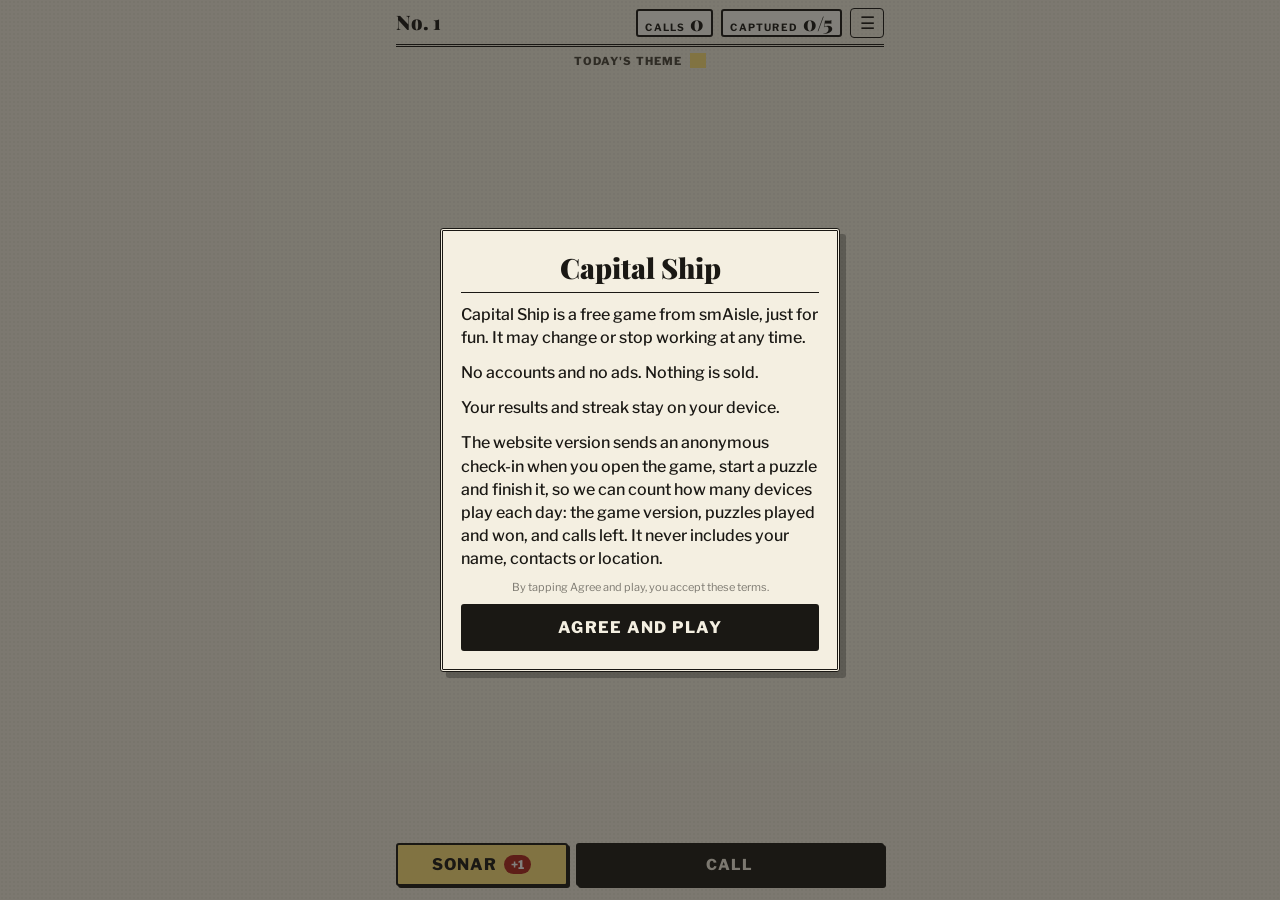
<file: index.html>
<!doctype html>
<html lang="en">
<head>
<meta charset="utf-8">
<script>/* one Sound setting for every smAisle game */(function(){try{var s=localStorage.getItem('smaisle-sound');if(s==='on'||s==='off')localStorage.setItem('cs-sound',s)}catch(e){}})();</script>
<meta name="viewport" content="width=device-width, initial-scale=1, maximum-scale=1, viewport-fit=cover, user-scalable=no">
<title>Capital Ship</title>
<meta name="claude:viewport-fit-sides" content="cover">
<meta name="description" content="A daily newspaper-style word hunt. Call letters to find five hidden words, then capture them.">
<meta name="apple-mobile-web-app-capable" content="yes">
<meta name="apple-mobile-web-app-title" content="Capital Ship">
<meta name="theme-color" content="#f4efe1">
<link rel="icon" type="image/png" href="[data-uri]">
<link rel="apple-touch-icon" href="[data-uri]">
<link rel="preconnect" href="https://fonts.googleapis.com">
<link rel="stylesheet" href="https://fonts.googleapis.com/css2?family=Playfair+Display:wght@900&family=Libre+Baskerville:ital@0;1&family=Libre+Franklin:wght@500;700;800;900&display=swap">
<script>/* Set the color set before the page draws (shared smAisle setting) */
(function(){try{var d=localStorage.getItem('smaisle-dark');if(d==null){var o=localStorage.getItem('cs-theme');d=o==='dark'?'on':o==='auto'?'auto':'off';localStorage.setItem('smaisle-dark',d)}
var c=localStorage.getItem('cs-look')==='classic';var n=!c&&(d==='on'||(d==='auto'&&matchMedia('(prefers-color-scheme: dark)').matches));
if(n){document.documentElement.setAttribute('data-mode','navy');document.querySelector('meta[name=theme-color]').content='#121b2e'}}catch(e){}})();</script>
<style>
/* Layout: The Daily 15's newspaper puzzle page. Top bar (puzzle no., Calls and Sunk boxes, menu) over a double rule,
   the theme line and an italic message line, the 8x8 grid, the hidden-word strips, the letter keys, then the Call button.
   Cover, intro, How to Play, Stats, Archive and results are Daily 15 cards.
   Style: smAisle (default) or Classic. Dark mode (smAisle style only): Off / On (Navy) / Match phone, shared key smaisle-dark. */
:root{
  --paper:#f4efe1; --paper2:#ebe4d0; --ink:#1a1814; --ink2:#4a453b; --rule:#1a1814; --fade:#8c8574; --red:#b3261e; --hi:#ffe27a; --hiInk:#1a1814;
  --card:#fffdf6; --off:#d9d2bf; --gridline:#1a1814; --line:#cfc7b2; --sunk:#ffe27a; --dots:radial-gradient(rgba(0,0,0,.035) 1px,transparent 1px); --shade:rgba(26,24,20,.55);
  --head:"Playfair Display",Georgia,"Times New Roman",serif; --body:"Libre Baskerville",Georgia,serif; --sans:"Libre Franklin","Helvetica Neue",Arial,sans-serif; --r:3px;
  --btn:#1a1814; --btnInk:#f4efe1; --shadow:rgba(0,0,0,.25); --tile:#fffdf6; --tileInk:#1a1814; --tileEdge:#1a1814;
  color-scheme:light;
}
:root[data-mode=navy]{--paper:#121b2e; --paper2:#0d1424; --card:#1c2a44; --ink:#efe6cc; --ink2:#c9b98f; --rule:#efe6cc; --fade:#8792ab; --line:#3a4a6b; --red:#e0402f;
  --hi:#ffe27a; --hiInk:#121b2e; --sunk:#ffe27a; --off:#0d1424; --gridline:#3a4a6b; --dots:radial-gradient(rgba(255,255,255,.035) 1px,transparent 1px); --shade:rgba(0,0,0,.65);
  --btn:#c9a961; --btnInk:#121b2e; --shadow:#05080f; --tile:#fbf5e3; --tileInk:#1a1814; --tileEdge:#c9a961; color-scheme:dark}
:root[data-look=classic]{--paper:#f6f7fb; --paper2:#e8ebf4; --ink:#1c2340; --ink2:#4d5677; --rule:#1c2340; --fade:#8a92ad; --card:#ffffff; --off:#e2e6f0; --gridline:#c5cbdc; --line:#d3d8e6; --red:#d43c3c;
  --head:system-ui,-apple-system,"Segoe UI",Roboto,sans-serif; --body:system-ui,-apple-system,"Segoe UI",Roboto,sans-serif; --sans:system-ui,-apple-system,"Segoe UI",Roboto,sans-serif; --r:8px; --dots:none; --btn:#1c2340; --btnInk:#f6f7fb; --tile:#ffffff; --tileInk:#1c2340; --tileEdge:#1c2340}
*,*::before,*::after{box-sizing:border-box}
[hidden]{display:none!important}
html,body{height:100%;margin:0;touch-action:manipulation}
body{background:var(--paper);background-image:var(--dots);background-size:4px 4px;color:var(--ink);font-family:var(--body);overflow:hidden;overscroll-behavior:none;-webkit-user-select:none;user-select:none;-webkit-tap-highlight-color:transparent;-webkit-touch-callout:none}
button{font-family:inherit;color:inherit;cursor:pointer;touch-action:manipulation}
button:focus-visible{outline:2px solid var(--ink);outline-offset:2px}
#app{height:100%;max-width:520px;margin:0 auto;display:flex;flex-direction:column;gap:6px;padding:calc(env(safe-area-inset-top,0px) + 6px) max(16px,env(safe-area-inset-right,0px)) calc(env(safe-area-inset-bottom,0px) + 14px) max(16px,env(safe-area-inset-left,0px))}
/* Way back to smAisle Daily: the yellow button shows on the cover only; during play the way back is the menu row (Jeff, Nov 3). */
#coverHub{flex:none;display:block;box-sizing:border-box;height:30px;padding:4px 10px;background:#ffe27a;color:#1a1814;border:2px solid #1a1814;border-radius:4px;font:800 13px/18px var(--sans);letter-spacing:.06em;text-decoration:none;white-space:nowrap}
#coverHub{position:absolute;top:calc(env(safe-area-inset-top,0px) + 6px);left:calc(max(0px,50vw - 260px) + 12px);z-index:2}
/* Top bar, like The Daily 15 */
.top{display:flex;align-items:center;gap:8px;border-bottom:3px double var(--rule);padding:2px 0 6px}
#pno{flex:1;display:flex;flex-direction:column;line-height:1;min-width:0}
#pno b{font:900 20px var(--head);white-space:nowrap}
#pno small{font:700 9px var(--sans);letter-spacing:.1em;text-transform:uppercase;color:var(--ink2);margin-top:3px}
.box{display:flex;align-items:baseline;justify-content:center;gap:7px;border:2px solid var(--ink);padding:0 10px;background:var(--card);border-radius:var(--r)}
.box small{font:700 10px var(--sans);letter-spacing:.12em;text-transform:uppercase}
.box b{font:900 20px/1.2 var(--head);font-variant-numeric:tabular-nums}
.box{padding:0 7px;gap:5px}
@media (max-width:380px){.box small{font-size:9px;letter-spacing:.08em}.box b{font-size:18px}.top{gap:6px}}
#board.sonar .cell:not(.on){cursor:crosshair;box-shadow:inset 0 0 0 1px var(--red)}
.cell.water{color:var(--fade);font-size:calc(var(--cell)*.62)}
.box.low{border-color:var(--red)}.box.low b{color:var(--red)}
.box.gain{animation:gain .7s ease-out}
@keyframes gain{40%{transform:scale(1.18);background:var(--hi)}}
#menuBtn{flex:none;width:34px;height:30px;padding:0;line-height:1;border-radius:4px;background:transparent;border:1.5px solid var(--ink);color:var(--ink);font-size:17px}
/* Theme line and message line */
.diff{text-align:center;font:800 11px var(--sans);letter-spacing:.1em;text-transform:uppercase;color:var(--ink2);white-space:nowrap;overflow:hidden;text-overflow:ellipsis}
.diff em{margin-left:8px;padding:3px 8px;background:var(--hi);color:var(--hiInk);font:800 12px var(--sans);font-style:normal;letter-spacing:.1em;text-transform:uppercase}
#msg{height:36px;line-height:18px;overflow:hidden;display:flex;align-items:center;justify-content:center;text-align:center;font-style:italic;font-size:14px;color:var(--ink2)}
#msg b{font-style:normal;font-family:var(--sans);font-weight:800;color:var(--ink)}
#msg.hot{color:var(--red)}
:root[data-look=classic] #msg{font-style:normal}
/* The grid: gray squares until a letter lights up, like The Daily 15's board */
#stage{flex:1;min-height:0;display:grid;place-items:center}
#board{position:relative;background:var(--gridline);border:2px solid var(--ink);display:grid;grid-template-columns:repeat(8,var(--cell));grid-auto-rows:var(--cell);gap:1px;--cell:36px;border-radius:calc(var(--r) - 1px);overflow:hidden}
.cell{position:relative;background:var(--off);border:0;padding:0;display:grid;place-items:center;font:800 calc(var(--cell)*.6)/1 var(--sans);color:var(--ink)}
.cell.on{background:var(--tile);color:var(--tileInk)}
.cell.new{animation:land .4s ease-out}
@keyframes land{0%{transform:scale(1.4);color:var(--red)}100%{transform:none}}
.cell.sunk{background:var(--sunk);color:var(--hiInk)}
.cell.sunk.just{animation:sinkIn .5s ease-out both}
@keyframes sinkIn{0%{background:var(--card);transform:scale(.7)}60%{transform:scale(1.12)}100%{transform:none}}
.cell.sel{outline:3px solid var(--red);outline-offset:-3px;z-index:1}
.cell.on:not(.sunk){cursor:pointer}
.cell.show{color:var(--red)}
.cell.missed{background:var(--card);color:var(--red);box-shadow:inset 0 0 0 2px var(--red)}
@keyframes shake{0%,100%{transform:translateX(0)}20%,60%{transform:translateX(-3px)}40%,80%{transform:translateX(3px)}}
.call{position:absolute;left:50%;top:45%;font:900 calc(var(--cell)*.95) var(--head);color:var(--red);background:var(--paper);border:4px double var(--red);padding:2px 14px;white-space:nowrap;pointer-events:none;z-index:5;animation:call 1.3s ease-out both;text-transform:uppercase}
/* long stamps (LONG SHOT +1) a bit smaller */
.call.sm{font-size:calc(var(--cell)*.62)}
@keyframes call{0%{transform:translate(-50%,-50%) scale(2.2) rotate(-14deg);opacity:0}18%{transform:translate(-50%,-50%) scale(1) rotate(-8deg);opacity:1}80%{opacity:1}100%{transform:translate(-50%,-50%) scale(1) rotate(-8deg);opacity:0}}
/* Hidden words: strips of joined squares, like The Daily 15's tray */
#tray{display:flex;flex-wrap:wrap;justify-content:center;align-content:center;gap:6px 14px;flex:none}
.wp{display:flex;background:none;border:0;padding:0;color:var(--ink)}
#tray.play{gap:10px 16px}
#tray.play .wp b{width:28px;height:28px;font-size:16px}
#tray.play .wp:not(:disabled){cursor:pointer}
#tray.play .wp:not(:disabled) b{box-shadow:0 3px 0 var(--ink)}
.wp b.drop{animation:drop .45s cubic-bezier(.3,.7,.3,1.3) both}
@keyframes drop{0%{transform:translateY(-60px) scale(.6);opacity:0}100%{transform:none;opacity:1}}
.wp b{width:22px;height:22px;display:grid;place-items:center;border:2px solid var(--tileEdge);margin-left:-2px;background:var(--tile);color:var(--tileInk);font:800 13px var(--sans)}
.wp b:first-child{margin-left:0}
.wp.s b{background:var(--sunk);color:var(--hiInk)}
.wp.lost b{color:var(--red)}
/* Guess panel */
#guess{display:flex;flex-direction:column;align-items:center;gap:6px;flex:none}
#guess .q{font:800 11px var(--sans);letter-spacing:.1em;text-transform:uppercase;color:var(--ink2)}
#gTiles{display:flex;min-height:34px}
#gTiles b{width:32px;height:34px;display:grid;place-items:center;border:2px solid var(--tileEdge);margin-left:-2px;background:var(--tile);color:var(--tileInk);font:800 19px var(--sans)}
#gTiles b:first-child{margin-left:0}
#gTiles b{width:42px;height:46px;font-size:24px}
#gTiles b.e{background:transparent;border-style:dashed;border-color:var(--fade)}
#gTiles b.t{background:var(--hi);color:var(--hiInk)}
#gTiles.shake{animation:shake .4s}
/* Letter keys: Daily 15 buttons. Gray = no more of that letter on the board. */
#kb{display:flex;flex-direction:column;gap:6px;flex:none}
.kr{display:flex;gap:5px;justify-content:center}
.k{flex:1;max-width:38px;height:42px;padding:0;border:2px solid var(--tileEdge);border-radius:var(--r);background:var(--tile);color:var(--tileInk);font:800 16px var(--sans);box-shadow:2px 2px 0 var(--shadow)}
.k:active:not(:disabled){transform:translate(2px,2px);box-shadow:none}
.k.called{background:var(--paper2)}
.k.gone{background:var(--off);color:var(--fade);border-color:var(--line);box-shadow:none;cursor:default}
[data-mode=navy] .k.called{background:#d9cba3;color:#1a1814}
[data-mode=navy] .k.gone{background:#0d1424;color:#8792ab;border-color:#3a4a6b;opacity:1}
.k.pick{background:var(--hi);color:var(--hiInk);animation:nudge .6s ease-in-out infinite alternate}
.k.wide{max-width:62px;flex:1.6;font-size:11px;letter-spacing:.06em;text-transform:uppercase}
#bar{display:flex;gap:8px;flex:none}
#bar button{flex:1;padding:10px 4px;border-radius:var(--r);border:2px solid var(--ink);color:var(--ink);background:var(--card);font:800 14px var(--sans);text-transform:uppercase;letter-spacing:.06em;box-shadow:2px 2px 0 var(--ink);white-space:nowrap}
#bar button:active:not(:disabled){transform:translate(2px,2px);box-shadow:none}
#bar #goBtn{flex:2.6;background:var(--btn);color:var(--btnInk);font-size:15px}
#bar #finHub{flex:1.7;font-size:14px;white-space:nowrap}
#bar #goBtn.nudge{animation:nudge .6s ease-in-out infinite alternate}
#bar #sonarBtn{flex:1.4;background:var(--hi);color:var(--hiInk);font-size:16px;display:flex;align-items:center;justify-content:center;gap:7px}
#bar #sonarBtn .plus1{background:var(--red);color:#fff;border-radius:99px;padding:2px 7px;font-size:12px;letter-spacing:0}
#bar #sonarBtn.arm{animation:nudge .6s ease-in-out infinite alternate;outline:3px solid var(--red);outline-offset:1px}
#bar #sonarBtn.used{background:var(--card);color:var(--fade);box-shadow:none}
#bar #sonarBtn.used .plus1{display:none}
#kb.wait .k{opacity:.4}
#bar button:disabled{opacity:.35;cursor:default;animation:none}
@keyframes nudge{to{transform:scale(1.05)}}
/* Cards */
.sheet{position:fixed;inset:0;z-index:30;background:var(--shade);display:flex;align-items:center;justify-content:center;padding:16px}
.card{background:var(--paper);border:3px double var(--ink);padding:18px;width:100%;max-width:400px;max-height:90%;overflow:auto;display:flex;flex-direction:column;gap:10px;box-shadow:6px 6px 0 var(--shadow);border-radius:var(--r)}
.card h2{font:900 28px var(--head);margin:0;text-align:center;border-bottom:1px solid var(--ink);padding-bottom:6px}
.card ul{list-style:none;padding:0;margin:0;display:flex;flex-direction:column;gap:12px}
.card ul.how{gap:9px;font-size:14px;line-height:1.35}
.card li{font:500 16px/1.45 var(--sans);color:var(--ink)}
.card li b,.card b{font-family:var(--sans);font-weight:800}
.card p{margin:0}
.go{padding:12px;border:2px solid var(--ink);border-radius:var(--r);background:var(--btn);color:var(--btnInk);font:800 16px var(--sans);text-transform:uppercase;letter-spacing:.08em}
.go.alt{background:var(--card);color:var(--ink)}
.ver{text-align:center;font-size:11px;opacity:.55;font-family:var(--sans)}
.x{position:absolute;top:10px;right:10px;width:30px;height:28px;border:1.5px solid var(--ink);border-radius:4px;background:transparent;font-size:14px;padding:0}
/* Cover, like The Daily 15 */
#cover{background:var(--paper);background-image:var(--dots);background-size:4px 4px;z-index:40;padding-top:calc(env(safe-area-inset-top,0px) + 42px);overflow:auto;place-items:safe center}
#cover .ver a{color:inherit}
#cover .in{display:flex;flex-direction:column;align-items:center;gap:14px;width:100%;max-width:340px;text-align:center}
#cover .mh{border-top:3px double var(--ink);border-bottom:3px double var(--ink);padding:8px 0;width:100%}
#cover h1{font:900 clamp(40px,13vw,54px)/1 var(--head);margin:0;letter-spacing:-.01em}
#cover .ln{display:flex;justify-content:space-between;font:700 11px var(--sans);letter-spacing:.08em;text-transform:uppercase;margin-top:6px;color:var(--ink2)}
#cover .tag{font-style:italic;font-size:16px;margin:0}
#cover .go{width:100%}
#cvStats{display:flex;width:100%;background:none;border:none;border-top:1px solid var(--ink);border-bottom:1px solid var(--ink);padding:6px 0;color:var(--ink)}
#cvStats div{flex:1;display:flex;flex-direction:column;gap:1px}
#cvStats div+div{border-left:1px solid var(--fade)}
#cvStats b{font:900 22px/1.1 var(--head)}
#cvStats span{font:800 9px var(--sans);letter-spacing:.06em;text-transform:uppercase;color:var(--ink2)}
#cover .links{display:flex;gap:4px;align-items:center;justify-content:center;font:800 11px var(--sans);letter-spacing:.03em;text-transform:uppercase;white-space:nowrap}
#cover .links button{background:none;border:none;padding:6px 2px;font:inherit;letter-spacing:inherit;text-transform:inherit;color:var(--ink);text-decoration:underline}
.smline{display:flex;align-items:center;gap:8px;background:none;border:none;padding:6px;color:var(--ink);font-family:var(--sans);font-size:14px;text-decoration:none}
.smline b{font-weight:800}.smline em{font-family:var(--body);color:var(--ink2);font-size:13px}
.smico{display:inline-block;flex:none;background-size:cover;border-radius:22%}
.smico{width:24px;height:24px;background-image:url([data-uri])}

/* Stars table, like The Daily 15 */
.stars{width:100%;border-collapse:collapse;text-align:center;background:var(--card)}
.stars th,.stars td{border:2px solid var(--ink);padding:6px 4px}
.stars th{font:800 13px var(--sans);color:var(--ink)}
.stars tr:first-child th{background:var(--ink);color:var(--paper);font-size:15px}
.stars td{font-size:20px;line-height:1;letter-spacing:-2px;white-space:nowrap}
/* Results and stats */
.big{font:900 52px/1 var(--head);text-align:center}
.starsLine{text-align:center;font-size:30px;letter-spacing:2px;min-height:34px}
.sub{text-align:center;font:italic 14px var(--body);color:var(--ink2)}
.recap{display:flex;flex-wrap:wrap;gap:6px 12px;justify-content:center}
.mk{display:flex;flex-direction:column;gap:7px}
.mk input{width:100%;padding:9px 10px;border:2px solid var(--ink);border-radius:var(--r);background:var(--card);color:var(--ink);font:800 16px var(--sans);letter-spacing:.12em;text-transform:uppercase;-webkit-user-select:text;user-select:text}
.mk input.soft{font:400 15px var(--body);letter-spacing:0;text-transform:none}
.mk .words{display:grid;grid-template-columns:1fr 1fr;gap:7px}
.mk .words input:last-child{grid-column:1/-1}
.mk label{font:800 11px var(--sans);letter-spacing:.1em;text-transform:uppercase;color:var(--ink2)}
.plusTag{display:inline-block;margin-left:6px;padding:1px 6px;background:var(--hi);color:var(--hiInk);border:1.5px solid var(--ink);font:800 10px var(--sans);letter-spacing:.08em;vertical-align:middle}
.sg{background:var(--card);border:2px solid var(--ink);border-radius:4px;padding:10px 12px;font:700 14px var(--sans);text-align:left}
.sg .h{display:flex;justify-content:space-between;align-items:baseline;font-weight:800;gap:8px}.sg .h span{font-size:11px;letter-spacing:.06em;text-transform:uppercase;opacity:.6;white-space:nowrap}
.sg .me{font:400 13px var(--body);margin:3px 0 6px;color:var(--ink2)}
.sg .r{display:flex;justify-content:space-between;padding:5px 0;border-top:1px solid var(--line)}.sg .r.win{background:var(--hi);color:var(--hiInk);margin:0 -12px;padding:5px 12px}
.sg .hide{background:none;border:none;font:inherit;font-size:12px;opacity:.45;padding:0 0 0 8px;cursor:pointer;color:inherit}
.sg .w{font-size:12px;opacity:.6;padding-top:5px;border-top:1px solid var(--line)}
#sendRow{display:flex;flex-direction:column;gap:6px;text-align:left}#sendRow[hidden]{display:none}
#sendRow label{font:800 12px var(--sans);letter-spacing:.06em;text-transform:uppercase}
#nameIn{font:700 16px var(--sans);padding:9px 10px;border:2px solid var(--ink);border-radius:var(--r);background:var(--card);color:var(--ink);-webkit-user-select:text;user-select:text}
#pass{background:var(--paper);background-image:var(--dots);background-size:4px 4px}
#pass .card{box-shadow:none;text-align:center}
#pass h2{font-size:30px}
.vs{display:grid;grid-template-columns:1fr 1fr;gap:10px;text-align:center}.vs h3{margin:0 0 4px;font:800 12px var(--sans);letter-spacing:.08em;text-transform:uppercase}
.vs .recap{flex-direction:column;align-items:center}
.hubBtn{background:var(--hi)!important;color:var(--hiInk)!important;text-transform:none!important;letter-spacing:0!important}
.shareRow{display:flex;gap:8px}.shareRow .go{flex:1;padding:11px 4px}
#dMore .shead{margin:0}
.moreRow{display:flex;gap:8px;overflow-x:auto;margin-top:6px;padding-bottom:2px;scrollbar-width:none}.moreRow::-webkit-scrollbar{display:none}
.moreRow a{flex:none;display:flex;flex-direction:column;align-items:center;gap:3px;width:52px;text-decoration:none;color:var(--ink);font:700 9px/1.15 var(--sans);text-align:center}
.moreRow img{width:38px;height:38px;border-radius:10px;border:1.5px solid var(--ink);background:var(--card)}
#mkErr,#hErr{margin:0;min-height:18px;font:italic 13px var(--body);color:var(--red)}
.donegrid{display:grid;grid-template-columns:1fr 1fr;gap:8px}
.donegrid .go{padding:9px 4px;font-size:13px}
.next{text-align:center;font:700 13px var(--sans);color:var(--ink2)}.next b{font-variant-numeric:tabular-nums}
@media (max-height:720px){#done .card{gap:5px}#done .big{font-size:34px;line-height:1}#done .starsLine{font-size:20px;line-height:1.1}#done .go{padding:8px 4px}#done .next{font-size:12px}#done .moreRow img{width:34px;height:34px}}
.statgrid{display:grid;grid-template-columns:1fr 1fr 1fr;gap:6px;text-align:center}
.statgrid div{border:2px solid var(--ink);border-radius:var(--r);background:var(--card);padding:7px 2px 6px;display:flex;flex-direction:column;gap:2px}
.statgrid b{font:900 22px/1.1 var(--sans)}
.statgrid span{font:800 9.5px var(--sans);text-transform:uppercase;letter-spacing:.05em}
.shead{margin:4px 0 0;font:900 16px var(--head);border-bottom:2px solid var(--ink);padding-bottom:3px}
.dist{display:flex;flex-direction:column;gap:4px;font:800 12px var(--sans)}
.dist div{display:flex;gap:8px;align-items:center}.dist em{width:44px;font-style:normal;text-align:right;color:var(--ink2)}
.dist i{background:var(--ink);color:var(--paper);font-style:normal;padding:2px 6px;min-width:24px;text-align:right}
.dist i.me{background:var(--hi);color:var(--hiInk);outline:2px solid var(--ink)}
#pastList{display:flex;flex-direction:column;gap:7px;max-height:56vh;overflow-y:auto}
#pastList .go{display:flex;justify-content:space-between;align-items:center;gap:8px;text-transform:none;letter-spacing:0;font-size:14px;padding:10px 12px}
#pastList .go span:first-child{display:flex;flex-direction:column;align-items:flex-start;gap:3px;text-align:left}
#pastList .go small{font:italic 400 12px var(--body);color:var(--ink2)}
.set{display:flex;flex-direction:column;gap:5px;border-top:1px solid var(--rule);padding-top:8px}
.set h3{margin:0;text-align:center;font:800 11px var(--sans);letter-spacing:.14em;text-transform:uppercase;color:var(--ink2)}
.seg{display:flex;gap:6px}.seg button{flex:1;padding:8px 4px;border:2px solid var(--ink);border-radius:var(--r);background:var(--card);font:800 12px var(--sans);text-transform:uppercase;letter-spacing:.05em}
.seg button.sel{background:var(--ink);color:var(--paper)}
.set.off{opacity:.45;pointer-events:none}
.set small{display:block;font:500 11px var(--sans);color:var(--fade);margin-top:4px}
#modeWrap{width:100%;display:flex;flex-direction:column;gap:5px}#modeWrap small{font:500 12px var(--sans);color:var(--ink2);min-height:16px}
#hardTag{margin-right:6px;padding:1px 6px;border-radius:3px;background:var(--ink);color:var(--paper);font:800 10px var(--sans);letter-spacing:.08em}
/* Menu standard, same as Straight Down Spell (Jeff, Nov 3). An odd last row spans both columns. */
.mgrid{display:grid;grid-template-columns:1fr 1fr;gap:8px}.mpair{display:flex;gap:8px}.mpair .go{flex:1}
.mgrid .go,.mpair .go{padding:9px 4px;font-size:12px}
.mgrid>:not([hidden]):nth-last-child(1 of :not([hidden])):nth-child(odd of :not([hidden])){grid-column:1/-1}
#mHub{background:var(--hi);color:var(--hiInk);border:2px solid var(--ink);text-transform:none;letter-spacing:0}
.mlinks{display:flex;justify-content:center;gap:8px;font:700 12px var(--sans);color:var(--ink2)}.mlinks button{background:none;border:0;padding:4px;font:inherit;color:inherit;text-decoration:underline;text-underline-offset:3px}
.toast{position:fixed;left:50%;top:40%;z-index:45;transform:translate(-50%,-50%);background:var(--card);border:3px solid var(--ink);border-radius:8px;padding:10px 18px;box-shadow:5px 5px 0 rgba(0,0,0,.2);pointer-events:none;text-align:center;font:700 14px var(--sans);animation:toast 2s ease-in-out both;max-width:88%}
@keyframes toast{0%{opacity:0;transform:translate(-50%,-30%)}12%,80%{opacity:1;transform:translate(-50%,-50%)}100%{opacity:0;transform:translate(-50%,-80%)}}
@media (max-height:720px){#menu .card{gap:6px}#menu .go{padding:8px}#app{gap:4px}.k{height:37px}#msg{height:30px}.card{padding:12px 14px;gap:7px}.card h2{font-size:23px}.card li{font-size:14.5px;line-height:1.35}.card ul{gap:8px}.go{padding:10px}#qText{font-size:16.5px}.big{font-size:42px}}
@media (prefers-reduced-motion:reduce){*{animation:none!important;transition:none!important}}
.mkH{display:flex;gap:8px;align-items:flex-start;font:600 13px/1.3 var(--sans);text-transform:none;letter-spacing:0}.mkH input{flex:none;width:20px;height:20px;margin:0}
</style>
<style id="smDemoCss">
#smDemo{position:fixed;left:0;right:0;top:0;height:100vh;height:100dvh;z-index:50;display:flex;flex-direction:column;background:var(--paper);color:var(--ink);font-family:var(--sans,"Libre Franklin",Arial,sans-serif);padding-top:env(safe-area-inset-top,0px);padding-bottom:env(safe-area-inset-bottom,0px)}
#smDemo::after{content:"";position:absolute;inset:0;z-index:30;pointer-events:none;border:6px solid transparent;background:repeating-linear-gradient(45deg,#ffe27a 0 12px,#1a1814 12px 24px) border-box;-webkit-mask:linear-gradient(#000 0 0) padding-box,linear-gradient(#000 0 0);-webkit-mask-composite:xor;mask:linear-gradient(#000 0 0) padding-box exclude,linear-gradient(#000 0 0)}
.smTop{position:relative;z-index:41;flex:none;height:50px;display:flex;align-items:center;justify-content:space-between;padding:6px 12px 0 14px;background:#ffe27a;color:#1a1814;border-bottom:3px solid #1a1814}.smTop span{display:flex;align-items:center;gap:8px;min-width:0}.smTop b{background:#1a1814;color:#ffe27a;font:900 15px/1 var(--sans,Arial);letter-spacing:.14em;padding:5px 7px 5px 9px;border-radius:3px}.smTop i{font:800 11.5px var(--sans,Arial);font-style:normal}.smTop button{position:relative;z-index:31;height:32px;padding:0 12px;border:2px solid #1a1814;border-radius:3px;background:#fffdf6;color:#1a1814;font:800 12px var(--sans,Arial);letter-spacing:.08em;text-transform:uppercase}
.smStage{position:relative;flex:1 1 0;min-height:0;overflow:hidden;padding:10px 14px 8px}.smStage::before{content:"DEMO";position:absolute;left:50%;top:52%;z-index:3;transform:translate(-50%,-50%) rotate(-22deg);font:900 118px/1 var(--head,Georgia,serif);letter-spacing:.04em;color:var(--ink);opacity:.09;pointer-events:none}
.smCap{flex:none;background:var(--card);border-top:2px solid var(--ink);padding:9px 16px 14px;display:grid;gap:5px}.smH{display:flex;justify-content:space-between;align-items:baseline}.smH b{font:900 19px var(--head,Georgia,serif)}.smH small{font:800 11px var(--sans,Arial);letter-spacing:.08em;text-transform:uppercase;color:var(--ink2)}.smCap p{margin:0;min-height:60px;font:500 15px/20px var(--sans,Arial)}.smCap p.nudge{background:#ffe27a;color:#1a1814;margin:0 -6px;padding:0 6px;border-radius:3px}
.smDots{display:flex;gap:6px}.smDots i{width:10px;height:10px;border:2px solid var(--ink);border-radius:50%}.smDots i.on{background:var(--btn)}
.smSlot{min-height:44px;margin-top:2px}.smTurn{height:44px;display:flex;align-items:center;justify-content:center;text-align:center;border:2px dashed var(--ink2);border-radius:3px;font:800 12px var(--sans,Arial);letter-spacing:.06em;text-transform:uppercase;color:var(--ink2)}
.smBtn{display:block;width:100%;height:46px;border:2px solid var(--ink);border-radius:3px;background:var(--btn);color:var(--paper);font:800 14px var(--sans,Arial);letter-spacing:.08em;text-transform:uppercase}.smBtn.alt{background:var(--card);color:var(--ink)}
.smF{position:absolute;z-index:7;width:0;height:0;pointer-events:none;transition:left .5s ease,top .5s ease}.smF svg{position:absolute;left:-13px;top:-2px;width:38px;height:46px;transform-origin:13px 2px;animation:smBob .9s ease-in-out infinite}.smF.up svg{transform:scaleY(-1);animation:none}.smR{position:absolute;z-index:6;width:14px;height:14px;margin:-7px 0 0 -7px;border-radius:50%;border:3px solid #ffe27a;pointer-events:none;animation:smRip .5s ease-out forwards}.smW{animation:smWob .28s ease 2}
@keyframes smBob{50%{translate:3px 6px}}@keyframes smRip{to{transform:scale(4.4);opacity:0}}@keyframes smWob{25%{translate:-4px 0}75%{translate:4px 0}}
.smPop{position:absolute;inset:0;z-index:40;display:flex;align-items:center;justify-content:center;padding:20px;background:rgba(26,24,20,.62);animation:smIn .25s ease both}.smPc{width:100%;max-width:340px;background:var(--paper);color:var(--ink);border:3px double var(--ink);box-shadow:6px 6px 0 rgba(0,0,0,.3);padding:16px;display:grid;gap:10px;text-align:center}.smPc h3{margin:0;font:900 34px/1.1 var(--head,Georgia,serif);border-bottom:3px double var(--ink);padding-bottom:8px}.smPc p{margin:0 0 4px;font:500 15px/1.35 var(--sans,Arial)}
@keyframes smIn{from{opacity:0}to{opacity:1}}
@media (prefers-reduced-motion:reduce){.smF svg{animation:none}.smF{transition:none}}
@media (max-height:640px){.smTop{height:42px;padding-top:4px}.smStage{padding:6px 12px 4px}.smCap{padding:5px 14px 9px;gap:3px}.smCap p{min-height:40px;font-size:13.5px;line-height:18px}.smH b{font-size:16px}.smDots{display:none}.smSlot{min-height:0;margin:0}.smTurn{display:none}.smBtn{height:40px}}
/* Capital Ship's practice board inside the demo frame */
.csD{position:relative;z-index:1;height:100%;display:flex;flex-direction:column;gap:6px;--csC:27px}
.csD .top{padding:0 0 5px;flex:none}.csTh{flex:1;min-width:0;line-height:1}.csTh small{display:block;font:700 9px var(--sans);letter-spacing:.1em;text-transform:uppercase;color:var(--ink2);margin-bottom:2px}.csTh b{font:900 16px var(--head);white-space:nowrap}
.csBd{position:relative;align-self:center;flex:none;background:var(--gridline);border:2px solid var(--ink);display:grid;grid-template-columns:repeat(6,var(--csC));grid-auto-rows:var(--csC);gap:1px;--cell:var(--csC);border-radius:calc(var(--r) - 1px);overflow:hidden}
.csTray{flex:none;display:flex;flex-wrap:wrap;justify-content:center;gap:8px 12px;min-height:30px;align-items:center}.csTray .wp b{width:22px;height:22px}.csTray.play .wp b{width:25px;height:25px;font-size:15px;box-shadow:0 3px 0 var(--ink)}.csTray.play .wp.s b{box-shadow:none}
.wp.smNow b{background:var(--hi);color:var(--hiInk)}
.csG{flex:none;display:flex;flex-direction:column;align-items:center;gap:3px}.csG .q{font:800 10px var(--sans);letter-spacing:.1em;text-transform:uppercase;color:var(--ink2)}.csT{display:flex}.csT b{width:28px;height:28px;display:grid;place-items:center;border:2px solid var(--tileEdge);margin-left:-2px;background:var(--tile);color:var(--tileInk);font:800 16px var(--sans)}.csT b:first-child{margin-left:0}.csT b.e{background:transparent;border-style:dashed;border-color:var(--fade)}
.csKb{flex:none;display:flex;flex-direction:column;gap:4px;margin-top:auto}.csD .k{height:33px;font-size:14px;box-shadow:1px 1px 0 var(--shadow)}.csD .k.csOff{opacity:.4}.csD .k.smNow{background:var(--hi);color:var(--hiInk);opacity:1}
.csBar{flex:none;display:flex;gap:8px}.csBar button{flex:1;padding:7px 4px;border-radius:var(--r);border:2px solid var(--ink);color:var(--ink);background:var(--card);font:800 13px var(--sans);text-transform:uppercase;letter-spacing:.06em;white-space:nowrap}.csBar .csGo{flex:2.6;background:var(--btn);color:var(--btnInk)}.csBar .csOff{opacity:.35}.csBar .csSon{flex:1.4;color:var(--fade)}
@media (max-height:600px){#help .card{padding:12px;gap:6px}#help h2{font-size:22px}#help .how li{font-size:12.5px;line-height:1.3;margin:2px 0}#help .how{margin:0}#help .go{padding:8px}}
@media (max-height:640px){.csD{--csC:23px;gap:4px}.csD .k{height:28px}.csBar button{padding:5px 4px}.csD .top{padding-bottom:3px}.csTray.play .wp b{width:22px;height:22px;font-size:13px}.csTray{min-height:24px}.csT b{width:24px;height:24px;font-size:14px}}
@media (min-height:800px){.csD{--csC:36px;gap:10px}.csD .k{height:40px;font-size:16px}.csBar button{padding:10px 4px}.csTray.play .wp b{width:28px;height:28px}}
</style>
</head>
<body>
<!-- smAisle fit + zoom guard v1 (Nov 2, 2026). Paste right after <body>. Works with the Navy tokens (--paper/--ink) if the game has them. -->
<style>
#smUpright{display:none;position:fixed;inset:0;z-index:2147483000;background:var(--paper,#f4efe1);color:var(--ink,#1a1814);align-items:center;justify-content:center;text-align:center;padding:24px;font:800 15px/1.4 "Libre Franklin","Helvetica Neue",Arial,sans-serif;letter-spacing:.08em;text-transform:uppercase}
#smUpright b{display:block;font:900 44px/1 "Playfair Display",Georgia,serif;letter-spacing:0;margin-bottom:10px}
@media (orientation:landscape) and (max-height:500px) and (hover:none){#smUpright{display:flex}}
</style>
<div id="smUpright" aria-live="polite"><div><b>↻</b>Turn your phone upright to play</div></div>
<script>
/* iPhone Safari ignores user-scalable=no for pinch, so block the gesture events too. Double-tap zoom is stopped by touch-action:manipulation on html/body. */
['gesturestart','gesturechange','gestureend'].forEach(function(t){document.addEventListener(t,function(e){e.preventDefault()},{passive:false})});
document.addEventListener('dblclick',function(e){e.preventDefault()},{passive:false});
</script>

<div id="app">
  <div class="top">
    <div id="pno"><b id="noLabel">No. 1</b><small id="dateLabel"></small></div>
    <div class="box" id="callBox"><small>Calls</small><b id="callsLeft">0</b></div>
    <div class="box"><small>Captured</small><b id="sunkCount">0/5</b></div>
    <button id="menuBtn" aria-label="Menu">☰</button>
  </div>
  <div class="diff"><b id="hardTag" hidden>Hard</b><span id="themeLab">Today's theme</span><em id="themeName"></em></div>
  <div id="msg"></div>
  <div id="stage"><div id="board"></div></div>
  <div id="tray"></div>
  <div id="guess" hidden><div class="q">Fill in the blanks</div><div id="gTiles"></div></div>
  <div id="kb"></div>
  <div id="bar"><button id="sonarBtn" aria-label="Sonar, one free ping">Sonar <span class="plus1">+1</span></button><button id="cancelBtn" hidden>Cancel</button><button id="finHub" class="hubBtn" hidden>‹ smAisle Daily</button><button id="goBtn">Call</button></div>
</div>

<div class="sheet" id="terms" hidden><div class="card">
  <h2>Capital Ship</h2>
  <ul>
    <li>Capital Ship is a free game from smAisle, just for fun. It may change or stop working at any time.</li>
    <li>No accounts and no ads. Nothing is sold.</li>
    <li>Your results and streak stay on your device.</li>
    <li>The website version sends an anonymous check-in when you open the game, start a puzzle and finish it, so we can count how many devices play each day: the game version, puzzles played and won, and calls left. It never includes your name, contacts or location.</li>
  </ul>
  <p class="ver">By tapping Agree and play, you accept these terms.</p>
  <button class="go" id="termsGo">Agree and play</button>
</div></div>

<div class="sheet" id="cover" hidden><div class="in">
  <a id="coverHub" href="https://smaisle.app/daily/" hidden>‹ smAisle Daily</a>
  <div class="mh"><h1>Capital Ship</h1><div class="ln"><span id="cvDate"></span><span id="cvNo"></span></div></div>
  <p class="tag">Five hidden words. Call letters to find them, then capture them.</p>
  <button id="cvStats" hidden aria-label="Your stats"></button>
  <div id="modeWrap" hidden><div class="seg" id="segMode"><button data-v="normal">Normal</button><button data-v="hard">Hard</button></div><small id="modeNote"></small></div>
  <button class="go" id="coverGo">Play today's puzzle</button>
  <div class="links"><button id="coverPast">Archive</button><span>·</span><button id="coverStats">Stats</button><span>·</span><button id="coverHow">How to Play</button><span>·</span><button id="coverDemo">Try the demo</button></div>
  <button class="go alt" id="coverMake">Make your own</button>
  <button class="go alt" id="coverTwo">Two players</button>
  <div class="ver"><a id="coverSm" href="https://smaisle.app/" target="_blank" rel="noopener">smAisle Home</a> · <span id="cvVer"></span></div>
</div></div>

<div class="sheet" id="help" hidden><div class="card" style="position:relative">
  <button class="x" data-close aria-label="Close">✕</button>
  <h2>How to Play</h2>
  <ul class="how">
    <li><b>Find 5 hidden words</b> on the board. They fit the theme, run across or down, and never touch.</li>
    <li><b>Tap a letter to call it.</b> One square with that letter lights up, shortest word first.</li>
    <li><b>Gray key</b> = no more of that letter.</li>
    <li><b>Sonar +1:</b> ping any square once a game, free.</li>
    <li>After <b id="howCalls">15</b> calls, <b>fill in the words</b>. One wrong guess ends the game.</li>
    <li><b>Make your own</b> can be set to Hard: letters are checked as you type.</li>
    <li><b>Stars:</b> 3 words ⭐ · 4 words ⭐⭐ · all 5 ⭐⭐⭐</li>
  </ul>
  <button class="go" id="helpDemo">Try the demo</button>
  <div class="ver" id="helpVer"></div>
</div></div>

<div class="sheet" id="menu" hidden><div class="card" style="position:relative">
  <button class="x" data-close aria-label="Close">✕</button>
  <h2 style="text-align:left">Menu</h2>
  <button class="go" id="mBack">Back to game</button>
  <div class="mgrid">
    <button class="go alt" id="mPast">Archive</button>
    <button class="go alt" id="mStats">Stats</button>
    <button class="go alt" id="mHow">How to Play</button>
    <button class="go alt" id="mPlus" hidden>⭐ Plus</button>
    <button class="go alt" id="mMake">Make your own</button>
    <button class="go alt" id="mTwo">Two players</button>
    <button class="go alt" id="mSent" hidden>Puzzles I've sent</button>
  </div>
  <div class="mpair"><button class="go alt" id="mFront">Home Screen</button><button class="go alt" id="mHub" hidden>‹ smAisle Daily</button></div>
  <button class="go alt" id="mSet">Settings</button>
  <div class="ver" id="mVer"></div>
</div></div>

<div class="sheet" id="settings" hidden><div class="card" style="position:relative">
  <button class="x" data-close aria-label="Close">✕</button>
  <h2 style="text-align:left">Settings</h2>
  <div class="set"><h3>Style</h3><div class="seg" id="segLook"><button data-v="smaisle">smAisle</button><button data-v="classic">Classic</button></div></div>
  <div class="set" id="setDark"><h3>Dark mode</h3><div class="seg" id="segTheme"><button data-v="off">Off</button><button data-v="on">On</button><button data-v="auto">Match phone</button></div><small id="darkNote">On uses Navy. Match phone switches with your phone.</small></div>
  <div class="set"><h3>Sound</h3><div class="seg" id="segSound"><button data-v="on">On</button><button data-v="off">Off</button></div></div>
  <div class="mlinks"><button id="mIntro">Try the demo</button><span>·</span><button id="mTerms">Terms</button></div>
  <a class="smline" id="mSm" href="https://smaisle.app/" style="justify-content:center;border-top:1px solid var(--ink);padding-top:10px"><i class="smico"></i><b>smAisle</b><em>See our other games ›</em></a>
  <button class="go" id="setBack">Back to the menu</button>
</div></div>

<div class="sheet" id="past" hidden><div class="card" style="position:relative">
  <button class="x" data-close aria-label="Close">✕</button>
  <h2>Archive</h2>
  <p style="font-size:13px"><span id="pastMode"></span>Play any puzzle back to No. 1. They count, but they're marked as played late.</p>
  <div id="pastList"></div>
</div></div>

<div class="sheet" id="stats" hidden><div class="card" style="position:relative">
  <button class="x" data-close aria-label="Close">✕</button>
  <h2>Your Stats</h2>
  <div class="seg" id="segStats" hidden><button data-v="normal">Normal</button><button data-v="hard">Hard</button></div>
  <div class="statgrid" id="statgrid"></div>
  <div class="shead">Words captured</div>
  <div class="dist" id="dist"></div>
  <div class="ver" id="sVer"></div>
</div></div>

<div class="sheet" id="guessAsk" hidden><div class="card" style="text-align:center">
  <h2>Start guessing?</h2>
  <p style="font:500 16px/1.45 var(--sans)">You still have <b id="gaCalls"></b>. Once you start guessing you can't call more letters, and one wrong <span id="gaRule">guess</span> ends the game.</p>
  <div class="donegrid"><button class="go alt" id="gaNo">Keep calling</button><button class="go" id="gaYes">Start guessing</button></div>
</div></div>

<div class="sheet" id="finAsk" hidden><div class="card" style="text-align:center">
  <h2>Stop here?</h2>
  <p style="font:500 16px/1.45 var(--sans)">You'll keep the <b id="faSunk"></b> you've captured. The other words will be shown.</p>
  <div class="donegrid"><button class="go alt" id="faNo">Keep guessing</button><button class="go" id="faYes">Stop here</button></div>
</div></div>

<div class="sheet" id="make" hidden><div class="card" style="position:relative">
  <button class="x" data-close aria-label="Close">✕</button>
  <h2>Make your own</h2>
  <div class="mk" id="mkForm">
    <p class="sub" style="margin:0">Hide 5 words for a friend. They get the same 15 calls and one Sonar.</p>
    <label for="mkTheme">Theme</label><input id="mkTheme" class="soft" maxlength="24" placeholder="Like: Our family trip" autocomplete="off">
    <label>Your 5 words (3 to 7 letters)</label>
    <div class="words"><input class="mkW" maxlength="7" autocomplete="off" autocapitalize="characters" spellcheck="false" placeholder="Word 1"><input class="mkW" maxlength="7" autocomplete="off" autocapitalize="characters" spellcheck="false" placeholder="Word 2"><input class="mkW" maxlength="7" autocomplete="off" autocapitalize="characters" spellcheck="false" placeholder="Word 3"><input class="mkW" maxlength="7" autocomplete="off" autocapitalize="characters" spellcheck="false" placeholder="Word 4"><input class="mkW" maxlength="7" autocomplete="off" autocapitalize="characters" spellcheck="false" placeholder="Word 5"></div>
    <label class="mkH"><input type="checkbox" id="mkHard"> Hard: one wrong letter in the spelling ends the game</label>
    <label for="mkName">Your name (optional)</label><input id="mkName" class="soft" maxlength="16" placeholder="Shown to your friend" autocomplete="off">
    <p id="mkErr"></p>
    <button class="go" id="mkGo">Make my puzzle</button>
    <button class="go alt" id="mkRand">Play a random new board</button>
  </div>
  <div class="mk" id="mkDone" hidden>
    <p class="sub" style="margin:0">Your puzzle is ready. Send the link, and your friend gets the same board.</p>
    <div class="recap" id="mkWords"></div>
    <button class="go" id="mkSend">Send to a friend</button>
    <button class="go alt" id="mkTry">Try it here</button>
    <button class="go alt" id="mkAgain">Make another</button>
  </div>
</div></div>

<div class="sheet" id="sent" hidden><div class="card" style="position:relative">
  <button class="x" data-close aria-label="Close">✕</button>
  <h2>Puzzles I've sent</h2>
  <p class="sub" style="margin:0">Scores show up as your friends finish. Tap ✕ to hide one.</p>
  <div id="sentList" style="display:flex;flex-direction:column;gap:10px;max-height:56vh;overflow-y:auto"></div>
</div></div>

<div class="sheet" id="two" hidden><div class="card" style="position:relative">
  <button class="x" data-close aria-label="Close">✕</button>
  <h2>Two players</h2>
  <p class="sub" style="margin:0">Pass the phone. Each of you hides 5 words for the other. Then take turns: call a letter, ping with Sonar, or guess a word. A wrong guess just ends your turn. First to capture all 5 wins.</p>
  <div class="mk">
    <label for="n1">Player 1</label><input id="n1" class="soft" maxlength="12" placeholder="Name" autocomplete="off">
    <label for="n2">Player 2</label><input id="n2" class="soft" maxlength="12" placeholder="Name" autocomplete="off">
    <button class="go" id="twoGo">Start</button>
    <button class="go alt" id="twoResume" hidden>Continue your game</button>
  </div>
</div></div>

<div class="sheet" id="hide" hidden><div class="card">
  <h2 id="hTitle">Hide 5 words</h2>
  <div class="mk">
    <p class="sub" style="margin:0" id="hSub"></p>
    <label for="hTheme">Theme hint (optional)</label><input id="hTheme" class="soft" maxlength="24" placeholder="Like: Things in a kitchen" autocomplete="off">
    <label>5 words (3 to 7 letters)</label>
    <div class="words"><input class="hW" maxlength="7" autocomplete="off" autocapitalize="characters" spellcheck="false" placeholder="Word 1"><input class="hW" maxlength="7" autocomplete="off" autocapitalize="characters" spellcheck="false" placeholder="Word 2"><input class="hW" maxlength="7" autocomplete="off" autocapitalize="characters" spellcheck="false" placeholder="Word 3"><input class="hW" maxlength="7" autocomplete="off" autocapitalize="characters" spellcheck="false" placeholder="Word 4"><input class="hW" maxlength="7" autocomplete="off" autocapitalize="characters" spellcheck="false" placeholder="Word 5"></div>
    <p id="hErr"></p>
    <button class="go" id="hGo">Hide them</button>
    <button class="go alt" id="hRand">Pick random words for me</button>
  </div>
</div></div>

<div class="sheet" id="pass" hidden><div class="card">
  <p class="sub" style="margin:0" id="pSub">Pass the phone to</p>
  <h2 id="pName">Player</h2>
  <button class="go" id="pGo">Show my board</button>
  <button class="go alt" id="pQuit" style="font-size:12px;padding:8px">Quit this game</button>
</div></div>

<div class="sheet" id="win2" hidden><div class="card" style="text-align:center">
  <h2 id="wTitle">You win!</h2>
  <p class="sub" id="wSub" style="margin:0"></p>
  <div class="vs" id="wBoards"></div>
  <button class="go" id="wAgain">Play again</button>
  <button class="go alt" id="wToday">Today's puzzle</button>
  <button class="go alt hubBtn" id="wHub">‹ smAisle Daily</button>
</div></div>



<div class="sheet" id="offer" hidden><div class="card" style="text-align:center;position:relative">
  <button class="x" data-close aria-label="Close">✕</button>
  <div><span class="plusTag" style="margin:0">FOUNDING MEMBER</span></div>
  <h2>Play every day with Plus</h2>
  <p class="sub" style="margin:0"><span id="offerLead">That puzzle was on your friend. </span>smAisle Daily Plus unlocks Capital Ship every day, plus Make your own, Two players and the full Archive in every smAisle Daily game.</p>
  <p style="margin:0;font:800 15px/1.4 var(--sans)">$0.99 a month for your first year<br>or $4.99 for the whole first year</p>
  <p class="sub" style="margin:0;font-size:12px">Founding Member price through Jan 31.</p>
  <button class="go" id="offerGo" style="background:var(--hi);color:var(--hiInk)">Get smAisle Daily Plus</button>
  <button class="go alt" id="offerNo">Not now</button>
</div></div>

<div class="sheet" id="gift" hidden><div class="card" style="text-align:center">
  <h2 id="gTitle">A puzzle for you</h2>
  <p class="sub" id="gSub" style="margin:0"></p>
  <button class="go" id="gPlay">Play it</button>
  <button class="go alt" id="gToday">Play today's puzzle instead</button>
</div></div>

<div class="sheet" id="done" hidden><div class="card" style="position:relative">
  <button class="x" data-close aria-label="Close">✕</button>
  <h2 id="dTitle">All captured!</h2>
  <div class="starsLine" id="dStars"></div>
  <div class="big" id="dBig"></div>
  <p class="sub" id="dSub"></p>
  <div class="recap" id="dWords"></div>
  <div id="dPv" hidden style="text-align:center"><p class="sub" style="margin:0 0 8px;font-weight:700">Play a new one every day with smAisle Daily Plus</p><button class="go" id="dPvBuy" style="background:var(--hi);color:var(--hiInk);width:100%">Get smAisle Daily Plus</button></div>
  <form id="sendRow" hidden><label for="nameIn">Your name, so your friend sees your score</label><input id="nameIn" maxlength="16" autocomplete="off" placeholder="Leave blank to stay Someone"><button class="go">Send my score</button></form>
  <div class="shareRow"><button class="go" id="shareBtn">Share</button><button class="go alt hubBtn" id="dHub">‹ smAisle Daily</button></div>
  <button class="go alt" id="dSendBoard" hidden>Pass it to a friend</button>
  <button class="go alt" id="dAgain">Play again</button>
  <p class="next" id="dLock" hidden></p>
  <button class="go alt" id="dMake">Make your own</button>
  <div class="donegrid"><button class="go alt" id="dBoard">See the board</button><button class="go alt" id="dStats">Stats</button><button class="go alt" id="dPast">Archive</button><button class="go alt" id="dHow">How to play</button></div>
  <p class="next" id="dNext"></p>
  <div id="dMore" hidden><div class="shead">More smAisle games</div><div class="moreRow" id="dMoreRow"></div></div>
</div></div>

<script>
/* smAisle demo frame v1 (Nov 4, 2026). One demo for every game: Try it with a coach (change list #30).
   Add demo-frame.css to the page, this script after it, then call:
   smDemo({name:'Game',moves:[{cap:'What to do',nudge:'What to say after a wrong tap'},...],win:'How you win',
     play:function(){start the real game},
     board:function(stage){draw a tiny practice board in stage; return {to:function(n){show the board after n moves},
       tgt:function(n){return the element to tap for move n},win:function(){show the finished board}}},
     auto:true for fast games that can't pause (it plays itself, model B)});
   Uses the page's --paper --card --ink --ink2 --btn --hi colors. Saves nothing and counts nothing. */
function smDemo(o){
 var E=function(h){var t=document.createElement('template');t.innerHTML=h.trim();return t.content.firstChild},root=document.getElementById('smDemo'),timers=[],k=0,busy=false,B,stage,capT,capN,capH,dots,slot;
 var HAND='<svg viewBox="0 0 38 46" aria-hidden="true"><path d="M13 2c3 0 5 2 5 5v11l11 2c4 1 6 3 6 7l-1 9c-1 5-4 8-9 8H17c-3 0-5-1-7-4L3 29c-2-3 2-6 5-4l1 1 0-19c0-3 2-5 4-5z" fill="#ffe27a" stroke="#1a1814" stroke-width="2.4" stroke-linejoin="round"/></svg>';
 var TOP='<div class="smTop"><span><b>DEMO</b><i>Practice only. Nothing counts.</i></span><button type="button" id="smSkip">Skip</button></div>';
 if(root)root.remove();root=E('<div id="smDemo" role="dialog" aria-label="'+o.name+' demo"></div>');document.body.appendChild(root);
 function later(f,ms){timers.push(setTimeout(f,ms))}function stop(){timers.forEach(clearTimeout);timers=[]}
 function close(){stop();root.remove()}
 function run(){stop();k=0;busy=false;root.innerHTML=TOP+'<div class="smStage"></div><div class="smCap"><div class="smH"><b></b><small></small></div><p></p><div class="smDots"></div><div class="smSlot"></div></div>';root.querySelector('#smSkip').onclick=close;stage=root.querySelector('.smStage');var c=root.querySelector('.smCap');capH=c.querySelector('b');capN=c.querySelector('small');capT=c.querySelector('p');dots=c.querySelector('.smDots');slot=c.querySelector('.smSlot');B=o.board(stage);slot.innerHTML='<div class="smTurn">'+(o.auto?'Plays by itself':'Your turn. Tap where the finger points.')+'</div>';show();if(!o.auto)stage.onclick=tap}
 function cap(h,i,n,t){capH.textContent=h;capN.textContent=n?'Step '+(i+1)+' of '+n:'Done';capT.textContent=t;capT.className='';dots.innerHTML=o.moves.map(function(m,j){return '<i class="'+(j<=i?'on':'')+'"></i>'}).join('')}
 function fin(){var f=stage.querySelector('.smF');if(f)f.remove()}
 function point(el){var f=stage.querySelector('.smF');if(!f){f=E('<div class="smF">'+HAND+'</div>');f.style.left=stage.clientWidth/2+'px';f.style.top=stage.clientHeight-60+'px';stage.appendChild(f);void f.offsetWidth}var a=el.getBoundingClientRect(),b=stage.getBoundingClientRect(),x=a.left-b.left+a.width/2,y=a.top-b.top+a.height-6;f.classList.toggle('up',y+46>stage.clientHeight);f.style.left=x+'px';f.style.top=(y+46>stage.clientHeight?a.top-b.top+6:y)+'px'}
 function rip(el){var a=el.getBoundingClientRect(),b=stage.getBoundingClientRect(),r=E('<i class="smR"></i>');r.style.left=a.left-b.left+a.width/2+'px';r.style.top=a.top-b.top+a.height/2+'px';stage.appendChild(r);setTimeout(function(){r.remove()},520)}
 function show(){B.to(k);cap('Your move',k,o.moves.length,o.moves[k].cap);var t=B.tgt(k);t.classList.add('smNow');point(t);busy=false;if(o.auto)later(function(){done(t)},1700)}
 function done(t){busy=true;rip(t);fin();k++;if(k<o.moves.length){B.to(k);later(show,o.auto?900:450)}else{B.to(k);later(function(){B.win();cap('How you win',k-1,0,o.win);slot.innerHTML='';later(ready,1500)},900)}}
 function tap(e){if(busy)return;var h=e.target.closest('.smNow');if(h){done(h);return}capT.textContent=o.moves[k].nudge;capT.className='nudge';var n=stage.querySelector('.smNow');if(n){n.classList.remove('smW');void n.offsetWidth;n.classList.add('smW')}}
 function ready(){stop();fin();var p=E('<div class="smPop"><div class="smPc"><h3>You’re ready</h3><p>'+o.win+'</p><button type="button" class="smBtn" id="smPlay">Play</button><button type="button" class="smBtn alt" id="smAg">Demo again</button></div></div>');root.appendChild(p);root.querySelector('#smPlay').onclick=function(){close();o.play()};root.querySelector('#smAg').onclick=run}
 run();return {close:close}}
</script>
<script>
/* Letter Fleet: puzzle logic (no DOM). Shared by the page and the test robot (node). */
const SIZE=8, NWORDS=5, EPOCH='2026-10-01';
/* Themes: family friendly, American spelling, every word 3-7 letters. Each line is name|old words|added words.
   The first 53 lines and their old words are frozen: they rebuild every day before the cutover exactly as played.
   Words may be added on the end of a line, but adding, removing or reordering LINES changes the schedule below. */
const THEMES=`At the beach|SAND WAVE SHELL TOWEL CRAB SUN KITE BUCKET SHOVEL SURF TIDE OCEAN SEAGULL PIER DUNE|PAIL SHORE SWIM SPLASH SANDAL SNORKEL LOTION TAN COAST SPRAY LAGOON CHAIR TRUNKS SAIL HARBOR SHADE CASTLE MOAT JETTY SANDBAR
Fruit|APPLE PEAR PLUM FIG GRAPE LEMON MANGO KIWI CHERRY BANANA PEACH ORANGE MELON LIME|APRICOT DATE GUAVA PAPAYA BERRY PRUNE RAISIN COCONUT QUINCE LYCHEE CURRANT AVOCADO KUMQUAT TANGELO POMELO
On the farm|COW PIG HEN GOAT SHEEP HORSE DUCK LAMB GOOSE DONKEY ROOSTER TURKEY CALF PONY TRACTOR BARN|CHICK BULL MULE SILO PLOW HAY FIELD COOP STABLE PASTURE FARMER FENCE TROUGH CROP BARLEY WHEAT
Weather|RAIN SNOW WIND HAIL FOG STORM CLOUD SUNNY SLEET THUNDER BREEZE FROST MIST RAINBOW|DRIZZLE SHOWER TORNADO FLOOD SLUSH ICE GUST GALE HEAT HUMID SMOG DEW FLURRY CYCLONE TYPHOON MONSOON
In the kitchen|PAN POT CUP BOWL FORK SPOON KNIFE PLATE KETTLE OVEN SINK TOASTER MIXER WHISK LADLE|STOVE FRIDGE BLENDER SKILLET TONGS PEELER GRATER SPATULA APRON TIMER FREEZER NAPKIN GLASS MUG TRAY WOK
Sports|GOLF TENNIS SOCCER RUGBY HOCKEY BOXING ROWING SKIING DARTS JUDO BOWLING CRICKET SURFING KARATE|POLO FENCING ARCHERY CYCLING TRACK SAILING SQUASH CURLING DIVING SKATING LUGE NETBALL
Colors|RED BLUE GREEN PINK GOLD TEAL BLACK WHITE PURPLE ORANGE YELLOW SILVER BROWN NAVY CORAL|TAN GRAY PLUM ROSE IVORY LIME MAROON INDIGO VIOLET BEIGE AQUA CREAM PEACH SCARLET CRIMSON MAGENTA LILAC AMBER RUST
Musical instruments|DRUM HARP FLUTE PIANO TUBA BANJO VIOLIN GUITAR CELLO OBOE BUGLE ORGAN TRUMPET UKULELE|LUTE LYRE FIFE BASS HORN BONGO SITAR SAX CYMBAL KAZOO VIOLA PICCOLO MARACAS GONG ZITHER TIMPANI BELL
Up in the sky|SUN MOON STAR CLOUD COMET PLANE KITE BIRD ROCKET RAINBOW PLANET JET BALLOON|DRONE EAGLE HAWK AURORA GLIDER SUNSET MIST SATURN BLIMP METEOR SUNRISE SWALLOW OZONE ORBIT
Vegetables|PEA CORN BEAN KALE LEEK ONION BEET CARROT CELERY POTATO SQUASH LETTUCE RADISH PEPPER TOMATO|TURNIP YAM GARLIC SPINACH CABBAGE PARSNIP OKRA ARUGULA ENDIVE GOURD PUMPKIN SHALLOT CHARD
Under the sea|EEL COD CRAB SEAL SHARK WHALE SQUID OYSTER OCTOPUS CLAM TUNA SHRIMP LOBSTER CORAL DOLPHIN|KELP REEF RAY MANTA JELLY SARDINE SALMON TURTLE NARWHAL URCHIN HALIBUT MUSSEL WALRUS SPONGE GROUPER MARLIN
Clothes|HAT CAP COAT SCARF SHIRT SOCK GLOVE JACKET SHORTS SWEATER BOOT VEST SKIRT DRESS MITTEN|BELT TIE ROBE PANTS JEANS BLOUSE SLIPPER PARKA HOODIE TUNIC UNIFORM PAJAMAS BLAZER SANDAL BONNET APRON
Breakfast|EGG HAM TOAST BACON WAFFLE CEREAL JUICE MUFFIN BAGEL OATS JAM PANCAKE YOGURT BUTTER COFFEE|SYRUP FRUIT GRITS SAUSAGE OATMEAL OMELET HASH MILK TEA SCONE DONUT HONEY CREPE GRANOLA QUICHE BISCUIT
In the garden|ROSE SEED SOIL HOSE RAKE TULIP DAISY SHED WEED FENCE SPADE LILY VINE BLOOM FLOWER|BUSH POT TROWEL SPROUT MULCH GNOME BEE PETAL STEM ROOT IRIS PANSY HERB COMPOST PATIO TRELLIS LAWN
Birds|OWL JAY CROW DOVE HAWK EAGLE ROBIN WREN FINCH PARROT PIGEON SWAN STORK HERON FALCON|LOON DUCK GOOSE GULL IBIS TERN VULTURE PELICAN PENGUIN OSTRICH SPARROW PUFFIN CONDOR MAGPIE RAVEN QUAIL WARBLER TOUCAN
Tools|SAW AXE DRILL HAMMER WRENCH NAIL SCREW LEVEL CHISEL PLIERS FILE CLAMP TAPE LADDER SANDER|RAKE VISE BOLT AWL PLANE MALLET SHOVEL CROWBAR RATCHET HACKSAW PICK GRINDER HOE WEDGE
Going camping|TENT FIRE LOG MAP LANTERN CANOE TRAIL CAMP HIKE COMPASS COOLER CABIN STOVE TORCH|TARP ROPE BOOTS CAMPER CANTEEN FLASK KETTLE MATCHES HAMMOCK STARS BUGS STREAM WOOD ASHES AXE RANGER
In the classroom|DESK BOOK PEN CHALK RULER PENCIL ERASER GLOBE PAPER BOARD CHAIR CLOCK CRAYON TEACHER LESSON|BELL MARKER RECESS QUIZ TEST LOCKER GLUE TAPE STUDENT MAP GRADE BINDER FOLDER EASEL POSTER
Desserts|PIE CAKE TART FUDGE COOKIE CANDY DONUT BROWNIE SUNDAE CUPCAKE MOUSSE PUDDING TRIFLE ECLAIR|FLAN CUSTARD PARFAIT SORBET COBBLER GELATO ICING FRITTER BAKLAVA TOFFEE TAFFY CRUMBLE STRUDEL CHURRO
Getting around|CAR BUS VAN TRAIN PLANE TRUCK SHIP BOAT TAXI BIKE SUBWAY TRAM FERRY SCOOTER WAGON|JET BLIMP CANOE SLED ROCKET KAYAK SKATE TROLLEY MOPED LIMO YACHT TANDEM RAFT CAB CART
Your body|ARM LEG HAND FOOT KNEE ELBOW NOSE EAR EYE THUMB ANKLE WRIST CHIN CHEEK TOOTH|LIP RIB HEEL HIP TOE BACK NECK SHIN CALF BRAIN HEART LUNG SKIN HAIR PALM FINGER CHEST TONGUE SPINE MUSCLE
In the jungle|APE LION TIGER ZEBRA HIPPO MONKEY PARROT GORILLA PANTHER SLOTH TOUCAN LEMUR JAGUAR GECKO|VINE RIVER FERN COBRA LEOPARD MACAW PYTHON ORCHID TAPIR PIRANHA OCELOT IGUANA FROG CANOPY BOA
Shapes|OVAL CUBE CONE STAR HEART SQUARE CIRCLE ARROW PRISM SPHERE DIAMOND OCTAGON RING KITE|OBLONG HEXAGON CROSS PYRAMID RHOMBUS LOZENGE CURVE ELLIPSE POLYGON SPIRAL WEDGE LINE
Pizza toppings|HAM OLIVE ONION BACON CHEESE PEPPER TOMATO BASIL SPINACH GARLIC SAUSAGE FETA PESTO|BEEF ANCHOVY CHICKEN RICOTTA OREGANO SALAMI ARUGULA CHILI KALE CAPERS SHRIMP CHEDDAR CLAMS
Winter|SNOW SLED SKI ICE SCARF MITTEN IGLOO FROST COCOA BOOTS SKATE FLAKE CHILL PARKA SHOVEL|HOCKEY SKIS SNOWMAN ICICLE WOOL FIRE GLOVES HAT SLEIGH QUILT RINK PLOW SLEET THAW
Autumn|LEAF RAKE ACORN APPLE CIDER PUMPKIN HAYRIDE SQUASH CORN HARVEST SWEATER MAPLE GOURD PIE|FALL CRISP CHILL SCARF HAY PIES GEESE RED GOLD ORANGE BROWN TURKEY TWIG STRAW CRICKET BONFIRE FLANNEL COCOA YAM
Pets|DOG CAT FISH BIRD HAMSTER BUNNY PUPPY KITTEN TURTLE GERBIL PARROT LIZARD PONY FERRET MOUSE|RABBIT CANARY SNAKE PIG RAT LEASH COLLAR CAGE KIBBLE BOWL BONE TOY GECKO FINCH MINNOW NEWT
At the fair|CLOWN TENT RIDE JUGGLER ACROBAT POPCORN TICKET PRIZE BALLOON GAMES CANDY MAGIC TRAPEZE PONY|WINNER RIBBON BOOTH SWINGS SLIDE CLOWNS FUDGE MIDWAY PIE COASTER MAZE STALL
At the bakery|BREAD ROLL BUN PIE CAKE BAGEL SCONE MUFFIN DONUT LOAF FLOUR OVEN PASTRY COOKIE YEAST|TART ECLAIR RYE WHEAT DOUGH BRIOCHE PRETZEL SUGAR BUTTER ICING STRUDEL TRAY CUPCAKE BISCUIT DANISH RACK KNEAD CRUST RAISIN PITA
Outer space|MOON STAR MARS SUN ORBIT COMET ROCKET PLANET GALAXY NEBULA SATURN VENUS JUPITER CRATER ALIEN|NEPTUNE MERCURY EARTH METEOR COSMOS CAPSULE PROBE ECLIPSE LUNAR SOLAR SHUTTLE PULSAR QUASAR ROVER
Game night|DICE CARDS CHESS DOMINO MARBLES JACKS PUZZLE TOKEN BOARD SPINNER PAWN KING QUEEN TIMER|ROOK BISHOP KNIGHT CHECKER BINGO HEARTS RUMMY DART POKER LUDO TRIVIA SCORE SPADES JOKER ACE MANCALA TILE WINNER
Baseball|BAT BALL BASE GLOVE MITT PITCH INNING OUT STRIKE CATCHER DUGOUT HOMER BUNT UMPIRE FIELD|PITCHER BATTER SINGLE DOUBLE TRIPLE WALK FOUL RUN CAP STEAL SLIDE PLATE SCORE ERROR COACH BULLPEN CURVE FLY MOUND TEAM INFIELD DIAMOND
Around the house|DOOR ROOF WALL ATTIC PORCH GARAGE KITCHEN HALL STAIRS WINDOW CHIMNEY FLOOR CLOSET DECK LAMP|BEDROOM BATHTUB YARD FENCE PATIO FOYER PANTRY DEN NOOK LOFT GUTTER SHOWER SHED SIDING CEILING MAILBOX LAWN STOOP LAUNDRY CELLAR
Trees|OAK ELM ASH PINE FIR MAPLE BIRCH CEDAR WILLOW SPRUCE CHERRY ASPEN PALM HOLLY POPLAR|HICKORY HEMLOCK LARCH LAUREL ALDER BEECH BAOBAB FIG APPLE PLUM REDWOOD SEQUOIA TEAK EBONY OLIVE BANYAN YEW PEAR PECAN WALNUT JUNIPER
Music|SONG NOTE BEAT TUNE CHORD MELODY RHYTHM TEMPO CHORUS SINGER BAND LYRIC VERSE CONCERT STAGE|SOLO DUET BASS CHOIR OPERA HYMN HARMONY ANTHEM BALLAD ENCORE TENOR ALTO CLEF REST KEY SHARP FLAT JAZZ ROCK BLUES POP SWING REGGAE FOLK SOUL
Jobs|CHEF COOK PILOT NURSE DOCTOR FARMER BAKER JUDGE ACTOR DENTIST PAINTER TEACHER BARBER PLUMBER CLERK|VET TAILOR SAILOR BUTCHER GUARD WAITER LAWYER MINER MAYOR POET AUTHOR COACH FLORIST GROCER BANKER MASON JANITOR CASHIER DRIVER EDITOR ROOFER
Picnic|ANT BASKET BLANKET CHIPS SALAD PLATE NAPKIN GRASS PARK CUP JUICE FRUIT COOLER PICKLE|MUSTARD SHADE PLUM TREE FORK WATER APPLE GRAPE HOTDOG KETCHUP CHICKEN MELON COOKIES SODA THERMOS BALL LAKE
The great outdoors|HILL LAKE POND CAVE VALLEY CANYON RIVER ISLAND DESERT CLIFF BEACH GLACIER SWAMP MESA DELTA|FOREST MEADOW PRAIRIE TUNDRA WOODS STREAM BROOK PEAK RIDGE GORGE PLATEAU BLUFF LAGOON OASIS MARSH BOG DUNE CREEK BAY RAVINE
Bugs|ANT BEE FLY MOTH WASP FLEA BEETLE CRICKET SPIDER LADYBUG HORNET GNAT TERMITE CICADA MANTIS|ROACH TICK LOUSE MIDGE WEEVIL APHID GRUB LOCUST EARWIG KATYDID FIREFLY SCARAB LARVA PILLBUG
Herbs and spices|SALT MINT SAGE DILL BASIL THYME CUMIN GINGER PEPPER PAPRIKA OREGANO NUTMEG CLOVE CURRY PARSLEY|ANISE BAY CHIVE CAYENNE SAFFRON MACE VANILLA CHILI FENNEL MUSTARD GARLIC SESAME SUMAC
Snack time|CHIPS NUTS PRETZEL POPCORN CRACKER RAISIN GRANOLA CHEESE APPLE JERKY DIP SALSA CANDY FRIES COOKIE|PEANUT ALMOND CASHEW GRAPES PICKLE YOGURT HUMMUS NACHOS PUDDING CARROT CELERY JELLY TOAST FRUIT BANANA WAFER DONUT CHEDDAR MUFFIN BROWNIE WALNUT OATS PLUM KIWI PEAR TART
At the office|DESK FILE PEN STAPLER PAPER FOLDER CLIP MEMO PHONE LAPTOP MOUSE PRINTER CHAIR MARKER TAPE|BOSS TEAM CUBICLE MEETING EMAIL DRAWER STAMP BINDER PENCIL NOTEPAD SCANNER COPIER LOBBY MONITOR BADGE BREAK INTERN ERASER COFFEE AGENDA
Thanksgiving|TURKEY PIE GRAVY CORN YAMS PARADE FAMILY FEAST PUMPKIN BREAD PECAN ROLLS HARVEST TABLE|SQUASH POTATO BISCUIT APPLE DINNER GUESTS NAPKIN PLATE PILGRIM THANKS NAP CARVING AUTUMN OVEN GRACE LEAVES HOME
At the park|SWING SLIDE BENCH TREE POND DUCK PATH KITE GRASS SEESAW PICNIC BALL DOG TRAIL|STATUE BIRD SANDBOX JOGGER TENNIS GAZEBO BIKE LEAVES RUNNER SOCCER PIGEON PLAYSET BRIDGE TULIP HILL
Arts and crafts|NEEDLE THREAD BUTTON YARN KNIT GLUE PAINT BRUSH BEAD FABRIC STITCH RIBBON CLAY PAPER CRAYON|GLITTER TAPE STICKER FELT LOOM QUILT CROCHET WEAVE EASEL POTTERY KILN COLLAGE ORIGAMI MOSAIC STENCIL BASKET TWINE LACE SEQUIN PASTEL MARKER STAMP GLAZE
Gems|RUBY GEM JADE OPAL PEARL AMBER TOPAZ GARNET DIAMOND EMERALD CRYSTAL ONYX QUARTZ JEWEL|BERYL AGATE JASPER ZIRCON PERIDOT SPINEL LAPIS CITRINE IOLITE KUNZITE CORAL
Car parts|TIRE WHEEL HORN SEAT BRAKE ENGINE MIRROR TRUNK HOOD WIPER BUMPER PEDAL RADIO DOOR LIGHT|FENDER GRILLE AXLE CLUTCH BATTERY HUBCAP MUFFLER PISTON ROOF GAUGE VISOR GEARBOX ANTENNA WINDOW DASH STEREO
Countries|CHINA INDIA JAPAN ITALY SPAIN CANADA MEXICO FRANCE BRAZIL KENYA EGYPT CHILE GREECE NORWAY PERU|CUBA IRAN IRAQ FIJI LAOS MALI OMAN TOGO CHAD NEPAL GHANA HAITI POLAND TURKEY SWEDEN FINLAND IRELAND ICELAND GERMANY AUSTRIA BELGIUM VIETNAM NIGERIA MOROCCO PANAMA JAMAICA ECUADOR BOLIVIA
US states|OHIO IOWA UTAH MAINE TEXAS IDAHO NEVADA OREGON KANSAS ALASKA HAWAII FLORIDA VERMONT GEORGIA ARIZONA|ALABAMA INDIANA MONTANA WYOMING
Toys|BALL DOLL YOYO KITE TOP BLOCKS TEDDY PUZZLE ROBOT TRAIN MARBLE WAGON RATTLE BUBBLES|TRUCK RACECAR BIKE JACKS KAZOO HOOP BEAR SCOOTER DOMINO PUPPET SLED PLAYSET SPINNER BALLOON BOAT CRAYON SKATES
Drinks|TEA MILK JUICE WATER COCOA SODA LATTE COFFEE CIDER SHAKE PUNCH COLA|EGGNOG NECTAR MOCHA SELTZER MALT FLOAT LIMEADE CHAI KEFIR MATCHA BOBA FRAPPE SLUSH
Furniture|BED SOFA DESK CHAIR TABLE STOOL BENCH DRESSER COUCH SHELF CRIB LAMP CABINET OTTOMAN MIRROR|ARMOIRE BUREAU FUTON HUTCH CHEST ROCKER HAMMOCK BUNK VANITY RUG CRADLE
Movie night|POPCORN SCREEN TICKET SEAT SNACK CANDY SODA FILM ACTOR SCENE CAMERA PREVIEW USHER LOBBY|REMOTE BLANKET TRAILER HERO VILLAIN SEQUEL COMEDY DRAMA AISLE BUTTER NACHOS POSTER ROMANCE WESTERN SCRIPT CREDITS REEL PLOT STAR MUSICAL CARTOON
Dog breeds||BEAGLE BOXER POODLE PUG COLLIE HUSKY CORGI TERRIER SPANIEL SETTER POINTER HOUND MASTIFF WHIPPET AKITA BULLDOG CHOW BASSET SAMOYED BORZOI SALUKI MALTESE BICHON SPITZ BRIARD SHELTIE LAB PEKE
At the zoo||LION TIGER BEAR PANDA ZEBRA GIRAFFE MONKEY KOALA OTTER RHINO HIPPO CAMEL LLAMA GORILLA PEACOCK KEEPER EXHIBIT MOAT SEAL PENGUIN LEMUR TAPIR ELAND YAK EMU
Arctic animals||SEAL WALRUS NARWHAL ORCA LEMMING CARIBOU MOOSE HARE FOX OWL WOLF PUFFIN TERN ERMINE BELUGA KRILL WHALE SALMON COD LOON GULL AUK WEASEL MINK OTTER SKUA STOAT BEAR
Reptiles and frogs||SNAKE GECKO IGUANA TURTLE LIZARD TOAD FROG NEWT COBRA PYTHON CROC GATOR BOA ADDER VIPER SKINK ANOLE MAMBA RATTLER CAIMAN TADPOLE KOMODO AXOLOTL GARTER KRAIT
Dinosaur days||FOSSIL BONE EGG TAIL HORN RAPTOR REX CLAW TOOTH SWAMP FERN NEST HERD DIG SKULL ROAR AMBER SPIKE PLATE CREST ERA EXTINCT TRACKS JAWS SPINE
Forest animals||DEER BEAR FOX WOLF OWL ELK MOOSE LYNX BOBCAT BADGER BEAVER SKUNK RACCOON RABBIT OTTER COUGAR MINK MOLE SHREW VOLE HARE TOAD STAG WEASEL HAWK MARTEN BOAR GROUSE
At the pond||FROG TOAD DUCK LILY REED CATTAIL TURTLE MINNOW GOOSE HERON ALGAE MUD RIPPLE DOCK SWAN TROUT CARP NEWT FISH MOSS BASS PERCH MAYFLY OTTER MUSKRAT BEAVER
Sandwich shop||BREAD ROLL HERO SUB HAM TURKEY TUNA CLUB RYE WHEAT MAYO MUSTARD PICKLE LETTUCE TOMATO ONION CHEESE PANINI REUBEN WRAP TOAST SALAMI AVOCADO GRINDER HOAGIE PITA
Soup of the day||TOMATO CHICKEN NOODLE ONION CHOWDER LENTIL BROTH STOCK BISQUE RAMEN PHO MISO GUMBO CHILI BORSCHT LADLE BOWL CRACKER CARROT BARLEY POTATO STEW WONTON CHEDDAR CLAM
Nuts and seeds||PEANUT ALMOND CASHEW WALNUT PECAN ACORN BRAZIL COCONUT SESAME POPPY FLAX CHIA PUMPKIN PINE HEMP KOLA GINKGO CARAWAY MUSTARD FENNEL CUMIN ANISE QUINOA PEPITA NUTMEG
Taco Tuesday||TACO BURRITO NACHOS SALSA TAMALE QUESO FAJITA CHURRO BEANS RICE LIME CHEESE MOLE CHILI ONION PEPPER TOMATO AVOCADO FLAN TOSTADA BEEF PORK CHIPS SOFT SHELL
Seafood shack||CLAM CRAB COD SHRIMP LOBSTER OYSTER MUSSEL SCALLOP SALMON TUNA TROUT HALIBUT SOLE SNAPPER MAHI SQUID CHOWDER LEMON FRIES BISQUE FILLET PRAWN BASS HADDOCK ANCHOVY
Ice cream shop||CONE CUP SCOOP SUNDAE SHAKE MALT FLOAT SYRUP FUDGE CHERRY VANILLA MINT MOCHA PEACH MANGO SORBET WAFFLE GELATO WHIP NUTS PECAN TOPPING BROWNIE CARAMEL COOKIE COFFEE
At the diner||BOOTH COUNTER STOOL WAITER MENU GRILL COFFEE PIE BURGER FRIES SHAKE TOAST EGGS HASH BACON JUKEBOX KETCHUP WAFFLE PANCAKE TIP REFILL OMELET HOTDOG SODA GRAVY JELLY SYRUP
Barbecue||RIBS GRILL SMOKE BRISKET BURGER SAUCE TONGS COALS HOTDOG CORN PIT RUB APRON SLAW BEANS PORK STEAK CHICKEN BUNS PICKLE SKEWER SPATULA KEBAB HICKORY SMOKER BASTE
Grocery store||CART AISLE CASHIER COUPON BAGGER RECEIPT PRODUCE DAIRY FROZEN BAKERY DELI MEAT MILK EGGS BREAD CEREAL BASKET SCALE SHELF SALE SNACKS SODA RICE SOUP CANNED
Cooking verbs||BAKE BOIL BROIL FRY GRILL ROAST SAUTE STEAM SIMMER STIR WHISK CHOP DICE MINCE SLICE PEEL GRATE KNEAD BASTE BLEND POACH STEW SEAR SIFT MASH TOSS SEASON MELT SHRED
Condiments||KETCHUP MUSTARD MAYO RELISH SALSA VINEGAR SOY PICKLE HONEY JAM JELLY TARTAR GRAVY AIOLI HUMMUS WASABI SYRUP CHUTNEY PESTO TAHINI BUTTER RANCH DIJON MISO OIL MAPLE
Tea party||TEAPOT SAUCER CUP SCONE CREAM JAM LEMON SUGAR HONEY OOLONG CHAI MINT BISCUIT DOILY TRAY KETTLE STEEP LEAF CAKE TART HERBAL MILK INFUSER CRUMPET SPOON PASTRY
In the bathroom||SINK TUB SHOWER SOAP TOWEL MIRROR TOILET RUG FLOSS RAZOR COMB BRUSH SCALE SHAMPOO LOTION CUP PLUNGER FAUCET DRAIN LOOFAH BATHMAT TISSUE BUBBLES STEAM HAMPER SPONGE CABINET
In the bedroom||BED PILLOW SHEET BLANKET QUILT DRESSER CLOSET MIRROR LAMP RUG CURTAIN PAJAMAS HANGER POSTER TEDDY BUNK CRIB DUVET DREAM SLEEP WINDOW ALARM NAP SLIPPER SHADE CANDLE
Laundry day||WASHER DRYER SOAP SOCK SHIRT HAMPER BASKET BLEACH FOLD IRON LINT STAIN BOARD STARCH HANGER RINSE SPIN CYCLE SHEET TOWEL WRINKLE SPOT PINS PRESS SUDS
Cleaning up||MOP BROOM DUST SPONGE VACUUM RAG BUCKET SCRUB SWEEP WIPE BLEACH SOAP POLISH TRASH DUSTPAN GLOVES TOWEL WAX DUSTER SHINE RINSE WASH GARBAGE SPRAY BRUSH RECYCLE CLOTH TIDY
In the garage||CAR BIKE TOOLS LADDER RAKE SHOVEL OIL HOSE MOWER PAINT TIRE WAX SLED JACK SKIS PUMP SHELF RAGS TOOLBOX WRENCH CANOE SAW COOLER GAS DOOR BOX
Living room||SOFA COUCH LAMP RUG REMOTE PILLOW MANTEL BOOKS CURTAIN PIANO SHELF SPEAKER CLOCK OTTOMAN CARPET WINDOW BLANKET PLANT MIRROR STEREO CONSOLE STOOL VASE CANDLE BOOKEND
At the gym||WEIGHTS BARBELL LOCKER TOWEL YOGA ROWER BIKE MAT TRAINER SQUAT LUNGE SWEAT PLANK BENCH STEPPER COACH CARDIO LIFT ROPE SHOWER STRETCH SHAKER PULLUP SAUNA REPS PUSHUP
At the pool||SWIM DIVE LAP LANE GOGGLES FLOAT TOWEL LADDER SLIDE SPLASH SHALLOW NOODLE WHISTLE GUARD LOUNGE PADDLE DIVING STROKE WADE CLOGS FLIPPER WAVE TAN CAP SUN DIVER
Basketball||HOOP NET DUNK DRIBBLE PASS REBOUND COURT GUARD CENTER FORWARD FOUL LAYUP JUMPER TRAVEL ASSIST TIMEOUT COACH BLOCK SCREEN SHOT PIVOT STEAL RIM BUZZER TEAM BENCH ARC
Football||TACKLE PASS PUNT KICK SACK FIELD GOAL HELMET HUDDLE SNAP BLITZ SAFETY RUSH COACH CENTER CLEATS PADS YARD WHISTLE GUARD SPIKE DRIVE LINE DOWN PLAY TEAM ZONE
Soccer||GOAL KICK BALL NET CORNER PENALTY HEADER SAVE PITCH STRIKER KEEPER CLEATS DRIBBLE PASS OFFSIDE GUARD REFEREE TEAM COACH WHISTLE CROSS WING SHOT TACKLE FIELD
On the links||TEE GREEN CLUB PUTTER IRON DRIVER SAND BUNKER FAIRWAY CADDY HOLE PAR BIRDIE EAGLE BOGEY ROUGH SWING HAZARD FLAG CART DIVOT ACE WEDGE PUTT CHIP SLICE HOOK
On the court||RACKET SERVE VOLLEY NET LOB ACE SET MATCH LOVE DEUCE BALL FAULT GAME SMASH RALLY DOUBLES UMPIRE GRIP SPIN SLICE BREAK SINGLES STRING CLAY GRASS
Hockey night||PUCK STICK RINK GOAL ICE SKATE GLOVE GOALIE HELMET PENALTY CHECK WING DEFENSE CENTER PERIOD BOARDS CREASE TEAM SHOT TAPE PADS NET COACH ASSIST SAVE
Ski trip||SKIS POLES LIFT LODGE SLOPE BOOTS GOGGLES POWDER BUNNY MOGUL TRAIL PARKA SNOW CHALET GONDOLA SLALOM BINDING RUN COCOA PEAK JACKET HELMET TOW ICE GLOVES
Gone fishing||ROD REEL BAIT HOOK WORM NET BOBBER LURE TACKLE WADERS DOCK BOAT BASS TROUT PIKE CATCH CAST SINKER CREEL PERCH PIER FLY MINNOW SALMON CARP LAKE RIVER STREAM SPINNER
Sailing||BOAT SAIL MAST HULL BOW STERN KEEL RUDDER ANCHOR DECK JIB BOOM CABIN HELM TILLER PORT LINE KNOT TACK MARINA WIND GALLEY SKIPPER COMPASS CREW SLOOP RAFT BUOY DOCK YACHT
Yoga class||MAT POSE BREATHE STRETCH TREE COBRA COW CAT LOTUS PLANK BRIDGE BALANCE CALM FLOW WARRIOR RELAX FOCUS STRAP TEACHER PIGEON PEACE BOAT CROW CHAIR SPHINX CAMEL DOLPHIN
Let's dance||TANGO WALTZ SALSA SWING BALLET TAP JAZZ HULA POLKA RUMBA DISCO SAMBA CONGA FOXTROT JIG MAMBO TWIST LIMBO REEL SHUFFLE BOLERO MINUET STEP CLOG HOP
Bike ride||PEDAL CHAIN WHEEL TIRE SEAT BRAKE HELMET SPOKE HANDLE BELL BASKET GEARS TRAIL LOCK RACK PUMP FRAME TANDEM TUBE HILL LANE COAST SADDLE MIRROR RIDER
Gymnastics||VAULT BEAM MAT FLIP TUMBLE RINGS BARS FLOOR CHALK SPLIT LEAP LEOTARD ROUTINE COACH TWIST HOOP RIBBON SPRING HORSE POMMEL BALANCE MEDAL TUCK ROLL PIKE ARCH
Track and field||RELAY SPRINT HURDLE DISCUS JAVELIN POLE VAULT JUMP LANE BATON MILE DASH STARTER MEDAL LAP RACE TRACK RUNNER HAMMER FINISH COACH SPIKES HEAT TIMER PIT THROW STRIDE
At the airport||GATE PLANE PILOT RUNWAY TICKET LUGGAGE BAGGAGE CARRYON FLIGHT TOWER CREW TAXI SEAT LOUNGE DELAY HANGAR BAG JET CART CUSTOMS RAMP STEWARD TRAM SCANNER ARRIVAL SHUTTLE
Train station||TRACK RAIL TICKET WHISTLE ENGINE CABOOSE BOXCAR COACH DEPOT FARE LUGGAGE SEAT EXPRESS LOCAL STATION SIGNAL CAR CLOCK DINING BENCH BAGGAGE TUNNEL TIES PORTER SWITCH ROUTE
At the hotel||LOBBY KEY ROOM BED BELLHOP SUITE POOL TOWEL PILLOW GUEST VALET MAID BELL GYM SPA KEYCARD IRON TIP SAFE CART BALCONY LINEN DESK MINT DOOR STAFF
At the library||BOOK SHELF CARD NOVEL ATLAS STORY READER QUIET LOAN STACKS COMICS STAMP RETURN AUTHOR TITLE DESK SEARCH MAP FICTION FINE LAPTOP RENEW CHAIR HOLD COPY
Post office||STAMP LETTER MAILBOX PACKAGE MAIL ZIP PARCEL CARRIER ROUTE TRUCK SCALE BOX LABEL ADDRESS SACK RETURN CLERK POSTAGE COUNTER TAPE SORT SHIP FLAG POUCH CRATE MAILMAN
At the museum||STATUE EXHIBIT MUMMY FOSSIL GALLERY TOUR GUIDE DOCENT CURATOR ARMOR RELIC VASE LOBBY MOSAIC TICKET CASE WING MASK SKETCH PLAQUE GUARD DIORAMA MURAL BENCH DISPLAY
At the bank||TELLER VAULT MONEY LOAN SAVINGS CHECK DEPOSIT SAFE COINS CASH ACCOUNT BALANCE BILL CARD CREDIT DEBIT BONDS WIRE DRAWER GUARD MANAGER SLIP BANKER FUNDS PIGGY LOCKBOX
Broadway||STAGE CURTAIN ACTOR SCRIPT LINES BALCONY USHER ENCORE ACT BOW SCENE CHORUS LEAD MUSICAL COSTUME MAKEUP PROP REVIEW WINGS ARIA TICKET LOBBY OPENING PLAY DRAMA ROLE STAR SONG DANCE
Hair salon||CUT COMB DRYER SHAMPOO BANGS BOB LAYERS CURLERS PERM TRIM BRAID RINSE STYLIST TONGS DYE MOUSSE GEL WAVE MIRROR CHAIR SPRAY BARBER FADE BUN RAZOR
At the dentist||TOOTH TEETH DRILL FILLING CROWN BRACES FLOSS MIRROR RINSE CAVITY GUMS MOLAR PICK CLEAN CHAIR SMILE BRUSH MINT BIB EXAM PLAQUE WHITEN ROOT ENAMEL WISDOM
At the castle||KING QUEEN PRINCE MOAT TOWER KNIGHT THRONE DRAGON TURRET DUNGEON BANNER SQUIRE WALL GATE JESTER CROWN MAID HALL COURT DUKE LORD BARON FEAST ROYAL HERALD STABLE GARDEN ARMOR
City streets||TAXI BUS SUBWAY TRAFFIC CORNER BLOCK SIGN LIGHT TOWER HYDRANT METER AVENUE ALLEY BRIDGE BIKE LANE PLAZA MAILBOX VENDOR CURB BENCH STORE STOOP SKYLINE LOFT DELI
Aquarium||TANK FISH SHARK EEL RAY JELLY OTTER SEAL PENGUIN CORAL TUNNEL OCTOPUS TURTLE ANEMONE URCHIN DOLPHIN PUFFIN REEF BUBBLE GLASS DIVER FEEDER TETRA GUPPY CRAB
Playground||SWING SLIDE BARS SANDBOX SEESAW CLIMB TUNNEL FORT TAG CHALK JUMP ROPE SPRING BALL LADDER BENCH POLE RECESS SPINNER DIG SWINGS GAMES RUN CHASE JACKS
Hats on||CAP BERET FEDORA BEANIE BONNET HELMET VISOR TIARA CROWN DERBY TURBAN FEZ BOATER COWBOY BUCKET PANAMA HARDHAT CLOCHE TRILBY BOWLER PILLBOX HOOD SAILOR MITER CHEF KEPI
Shoes||BOOT SANDAL LOAFER SNEAKER SLIPPER PUMP CLOG HEEL FLAT OXFORD WEDGE MULE LACE SOLE INSOLE WADER CLEAT SKATE TOE TONGUE TREAD SLIDES TAP BALLET GALOSH BROGUE
Jewelry box||RING EARRING BROOCH CHAIN CHARM PENDANT WATCH CLASP LOCKET ANKLET TIARA CROWN PEARL BEAD HOOP STUD GOLD SILVER CAMEO BANGLE GEM CHOKER TIEPIN RUBY OPAL
Money talk||DOLLAR DIME CENT PENNY NICKEL QUARTER BILL COIN CASH CHANGE EURO POUND YEN PESO RUPEE WALLET BUDGET PIGGY LOAN CHECK SAVE SPEND BUCK FRANC WON KRONA RAND TIP RENT
Metals||IRON GOLD SILVER COPPER TIN LEAD ZINC NICKEL STEEL BRASS BRONZE CHROME COBALT MERCURY PEWTER RADIUM SODIUM LITHIUM URANIUM CALCIUM BARIUM ALLOY ORE BISMUTH RHODIUM
Fabrics||COTTON WOOL SILK LINEN DENIM VELVET SATIN NYLON FELT LACE TWEED FLEECE RAYON CHINO CANVAS LEATHER SUEDE FLANNEL CHIFFON BURLAP GINGHAM PLAID TULLE TAFFETA TERRY CREPE
Telling time||SECOND MINUTE HOUR DAY WEEK MONTH YEAR DECADE CENTURY NOON DAWN DUSK NIGHT CLOCK WATCH TIMER ALARM SUNDIAL SEASON DATE MORNING EVENING SUNRISE SUNSET MOMENT ERA EPOCH
By the numbers||ONE TWO THREE FOUR FIVE SIX SEVEN EIGHT NINE TEN ELEVEN TWELVE TWENTY THIRTY FORTY FIFTY SIXTY SEVENTY EIGHTY NINETY HUNDRED MILLION BILLION DOZEN ZERO FIFTEEN SIXTEEN
Bodies of water||OCEAN SEA LAKE POND RIVER CREEK BAY GULF STREAM BROOK STRAIT LAGOON CANAL HARBOR RAPIDS SPRING MARSH SWAMP GEYSER COVE FJORD TIDE SOUND RILL MOAT ESTUARY DELTA BAYOU
Flower shop||ROSE TULIP DAISY LILY ORCHID IRIS PANSY PEONY POPPY ASTER VIOLET LILAC DAHLIA ZINNIA CROCUS JASMINE PETUNIA LOTUS FERN VASE RIBBON BOUQUET FREESIA PETAL STEM WREATH CORSAGE
Mountain high||PEAK ROCK SUMMIT CLIFF RIDGE ALPS ROCKIES ANDES SLOPE EVEREST CRAG CLIMB SHERPA ROPE RANGE SNOW GLACIER HIKER TRAIL PASS VALLEY CABLE SCREE GOAT YAK
World rivers||NILE AMAZON GANGES YANGTZE THAMES SEINE RHINE DANUBE VOLGA CONGO TIGRIS HUDSON POTOMAC YUKON INDUS MEKONG TIBER JORDAN ORANGE OHIO RED SNAKE ELBE ZAMBEZI NIGER DOURO LENA
World capitals||PARIS ROME LONDON TOKYO CAIRO LIMA OSLO BERLIN MADRID ATHENS DUBLIN LISBON OTTAWA VIENNA MOSCOW BEIJING NAIROBI BANGKOK HAVANA SEOUL DAKAR PRAGUE WARSAW AMMAN BOGOTA HANOI KABUL QUITO RIGA TAIPEI DELHI ACCRA TUNIS
US cities||BOSTON DALLAS MIAMI DENVER SEATTLE CHICAGO ATLANTA DETROIT PHOENIX HOUSTON ORLANDO MEMPHIS TAMPA RENO OMAHA TULSA BUFFALO AUSTIN MADISON SALEM TUCSON RALEIGH ANAHEIM ALBANY TOLEDO WACO ERIE NOME MESA YUMA
Rocks and minerals||GRANITE BASALT MARBLE SLATE SHALE QUARTZ FLINT TALC GYPSUM PUMICE MICA CHALK GNEISS COAL GEODE ORE PYRITE AGATE GRAVEL PEBBLE BOULDER CRYSTAL CALCITE FOSSIL HALITE
Math class||ADD SUM PLUS MINUS DIVIDE ANGLE RATIO GRAPH RULER PROOF DECIMAL ALGEBRA VECTOR AREA RADIUS TRIG MEAN MEDIAN MODE RANGE FACTOR PRIME POWER SQUARE SINE COSINE TANGENT AXIS DEGREE
Science lab||BEAKER FLASK GOGGLES BURNER PIPETTE ATOM CELL ACID BASE MAGNET PRISM ELEMENT LENS SCALE FORMULA GAS LIQUID SOLID ENERGY DATA TONGS STUDY LASER CARBON VAPOR
Parts of speech||NOUN VERB ADVERB PRONOUN ARTICLE CLAUSE COMMA PERIOD COLON PHRASE SUBJECT OBJECT TENSE PLURAL HYPHEN GRAMMAR SYNTAX VOWEL RHYME DASH WORD PREFIX SUFFIX QUOTE SLANG IDIOM ACCENT
Computer time||MOUSE SCREEN LAPTOP EMAIL FILE FOLDER APP BYTE BIT CODE CURSOR MEMORY PRINTER ROUTER SERVER WIFI CLICK LOGIN VIRUS BACKUP TABLET ICON SPAM BROWSER MODEM CHIP WINDOW
Book club||NOVEL CHAPTER AUTHOR POET HERO PLOT PAGE COVER TITLE SPINE PREFACE READER MYSTERY FANTASY MEMOIR ROMANCE VERSE PROSE SEQUEL SERIES INDEX ESSAY EPIC SAGA FABLE SCENE TWIST ENDING COMIC
Newspaper||COLUMN EDITOR BYLINE COMICS SPORTS WEATHER ADS PRESS SCOOP ARTICLE LOCAL STORY PAPER SECTION CARTOON DAILY FRONT PAGE REVIEW NEWS LETTER STAFF TABLOID ISSUE COUPON
Fairy tales||WITCH PRINCE GIANT TROLL ELF OGRE DWARF FAIRY DRAGON WOLF CASTLE SLIPPER APPLE TOWER SPELL GNOME PIXIE WAND KING QUEEN GOOSE PEA GRETEL HANSEL ALADDIN BEAST THIMBLE
Greek myths||ZEUS HERA ARES ATHENA APOLLO HERMES HADES ARTEMIS ATLAS PERSEUS ICARUS MEDUSA TITAN CYCLOPS CENTAUR NYMPH SATYR HYDRA HELEN PEGASUS PANDORA TROY OLYMPUS ORPHEUS THESEUS JASON
Pirate tales||PARROT MAP SHIP ANCHOR PLANK GOLD CHEST ISLAND HOOK PEGLEG FLAG CAPTAIN MATEY CREW COVE SKIFF CROW NEST COMPASS CORSAIR GALLEON DECK AHOY MAST SAIL TIDE SEA
Knights of old||KNIGHT SHIELD ARMOR LANCE SQUIRE JOUST HORSE HELMET STEED QUEST CASTLE VISOR TOURNEY CREST DRAGON KING SIR DAME MAIDEN PAGE VOW MERLIN ARTHUR BANNER TOWER
Wild West||COWBOY SHERIFF SALOON RANCH HORSE LASSO RODEO CATTLE SPURS BOOTS CACTUS MARSHAL OUTLAW RUSTLER WAGON BADGE BOUNTY BANDANA CANYON BRONCO SADDLE TRAIL PONY MULE GOLD MINE COLT FORT DUST
Magic show||WAND HAT RABBIT CARD TRICK CAPE DOVE SPELL VANISH STAGE ROPE COIN SCARF BOX CURTAIN POOF SLEIGHT MIRROR PRESTO SECRET AMAZE HOCUS POCUS SAWING TOP
Super heroes||CAPE MASK POWER HERO VILLAIN LAIR GADGET FLIGHT SHIELD COSTUME BOOTS JUSTICE RESCUE COMIC BELT LASER CITY MUTANT SECRET BAM POW ZAP CAVE EMBLEM SPEED
Big top||CIRCUS TENT CLOWN ACROBAT JUGGLER LION TAMER RING TRAPEZE STILTS MIME PEANUTS POPCORN HOOP TICKET BAND SEAL PARADE PONY HORSE TIGER CANDY NET BALLOON TUMBLER
Ancient Egypt||PYRAMID PHARAOH MUMMY SPHINX NILE TOMB PAPYRUS CAMEL SCARAB KING QUEEN TUT OSIRIS CAIRO SAND DESERT CROWN OBELISK SCRIBE CANOPIC DYNASTY TEMPLE ANUBIS LOTUS GOLD HORUS
Viking voyage||SHIELD HELMET AXE THOR ODIN LOKI NORWAY SWEDEN RUNE SAGA FJORD OAR SAIL ERIK LEIF FEAST FUR FREYA HORN TROLL ICELAND CHIEF SKALD NORSE THANE DRAGON
Family tree||MOM DAD SON SISTER BROTHER AUNT UNCLE NIECE NEPHEW COUSIN GRANDMA GRANDPA TWIN BABY MOTHER FATHER WIFE HUSBAND KIN NANA PAPA SIBLING TODDLER GRANNY PARENT BRIDE GROOM TRIPLET TOT
How do you feel?||HAPPY SAD MAD GLAD ANGRY SHY PROUD TIRED BORED CALM SILLY SCARED BRAVE LONELY NERVOUS EXCITED JEALOUS HOPEFUL GRUMPY JOYFUL UPSET CRANKY WORRIED ANXIOUS CURIOUS CONTENT CHEERY
Birthday party||CAKE CANDLE GIFT BALLOON WISH PARTY HAT PINATA GAMES FRIENDS CARD SONG RIBBON BOW TREAT BAG PRESENT CLOWN BANNER COOKIE PIZZA AGE CROWN FUN HOORAY
Wedding day||BRIDE GROOM RING VOWS VEIL CAKE TUX GOWN USHER DANCE TOAST BOUQUET ALTAR AISLE BANQUET KISS GARTER GUEST TIARA PHOTO SPEECH TRAIN LIMO PARTY RICE FLOWER
School subjects||MATH HISTORY ENGLISH SCIENCE ART MUSIC GYM READING SPANISH BIOLOGY FRENCH LATIN CIVICS ALGEBRA PHYSICS DRAMA HEALTH WRITING BAND CHOIR TRIG LOGIC ETHICS GERMAN TYPING DEBATE COOKING
Baby on board||CRIB BOTTLE DIAPER RATTLE BIB MOBILE BONNET WIPES ROCKER BOOTIE TEETHER ONESIE NAP BLANKET FORMULA NURSERY LULLABY DAYCARE SWADDLE PLAYPEN TEDDY BATH MILK SWING SOCK
Road trip||MAP GAS SNACKS MOTEL DINER TOLL RADIO TUNES ROUTE HIGHWAY TRUNK TRAFFIC EXIT RAMP DETOUR BRIDGE MILES KEYS COOLER SODA FREEWAY TIRE ATLAS STATE MILEAGE CAMPER TUNNEL SIGNS
Rainy day||PUDDLE BOOTS SLICKER WIPER STORM DRIP DROP CLOUD GRAY PONCHO MUD SPLASH THUNDER GUTTER HOOD DRAIN FLOOD WET SOGGY PUZZLE SOUP BOOK INDOORS DRIZZLE DAMP
Summer fun||SUN POOL BEACH SHORTS TAN CAMP BOAT SWIM GRILL PICNIC HOSE HIKE SURF SANDAL FAIR PARADE SHADE FAN TENT HEAT FIREFLY SWING LAKE MELON KITE
Spring is here||TULIP ROBIN RAIN NEST BUD BLOOM SPROUT BUNNY LAMB GRASS SEED GREEN BIRD BEE MUD PUDDLE KITE EGG CROCUS GARDEN BREEZE LILAC CHICK SHOWER FRESH THAW APRIL MAY RAINBOW CLEAN BLOSSOM
Art class||PAINT BRUSH EASEL CANVAS PALETTE CRAYON MARKER PASTEL SKETCH PENCIL CLAY KILN COLLAGE PRINT INK OIL ACRYLIC MURAL APRON SMOCK CHALK SHADE TINT HUE ETCHING GLAZE
Photo shoot||LENS FLASH TRIPOD FILM FOCUS ZOOM PHOTO SHUTTER CAMERA ALBUM SELFIE DRONE PIXEL PRINT FRAME POSE BLUR SMILE STUDIO FILTER LIGHT TIMER CROP SCENE SHOOT
TV time||REMOTE CHANNEL SITCOM NEWS CARTOON SHOW DRAMA HOST ANCHOR PILOT RERUN EPISODE SEASON STREAM CABLE ANTENNA GUIDE TALK REALITY ACTOR SPONSOR STATION SERIES FINALE SPINOFF TRAILER PRIME
Boats||CANOE KAYAK SLOOP YACHT TUG FERRY BARGE RAFT DINGHY GONDOLA TUGBOAT GALLEON SKIFF SCOW LINER TANKER CUTTER KETCH FRIGATE JUNK SAMPAN PONTOON DORY CLIPPER CRUISER TRAWLER PADDLE
Things that fly||BIRD BAT PLANE KITE BEE JET DRONE HAWK BALLOON ROCKET GLIDER BLIMP MOTH WASP OWL EAGLE DOVE GOOSE DRAGON ARROW DART FAIRY PIGEON FLY GNAT ROBIN
Round things||BALL MOON COIN PIZZA RING WHEEL DISK ORANGE BUTTON HOOP MARBLE GLOBE PEA PLATE TIRE BAGEL DONUT BUBBLE PIE OLIVE CLOCK PEARL TARGET PLANET DIME SUN BEAD APPLE CHERRY LID
Sticky things||GLUE GUM TAPE HONEY TAR SYRUP SAP JAM TAFFY JELLY CARAMEL STAMP ICING RESIN PASTE STICKER GLOB BANDAGE GOO SLIME RICE DATES CANDY MUD FUDGE
Sounds around us||BUZZ RING HONK BEEP BANG POP CRASH HISS BOOM MOO OINK TICK TOCK DING DONG KNOCK SPLAT THUD CLANG SIREN WHOOSH ZAP QUACK MEOW WOOF CHIME CHIRP CLICK SNAP ROAR HOOT BARK NEIGH SPLASH TWEET
Fire station||TRUCK LADDER HOSE HELMET BOOTS CHIEF SIREN HYDRANT POLE AXE ALARM RESCUE SMOKE FLAME ENGINE BRIGADE CREW TANK HOOK MASK RADIO COAT DRILL NOZZLE BELL BUNKER SPRAY SAFETY PUMPER WATER
Construction site||CRANE DRILL BRICK CEMENT STEEL BEAM LADDER HAMMER BACKHOE GRAVEL CONE LEVEL WELDER FOREMAN LUMBER PLANK BOARD MIXER DIRT ROOFER SHOVEL PLUMB PIPE TILE NAIL BOLT DUST
Busy bees||HIVE QUEEN HONEY WAX DRONE WORKER NECTAR POLLEN COMB BUZZ STING KEEPER SMOKER FLOWER SWARM BEEHIVE VEIL COLONY LARVA JELLY NEST CLOVER MEADOW FARM DANCE WING SPRING GARDEN SKEP
Horse stable||MARE FOAL PONY COLT SADDLE BRIDLE HAY OATS REINS STIRRUP MANE HOOF BIT GROOM RIDER TROT GALLOP CANTER STALL CARROT CURRY BRUSH TACK JOCKEY WHINNY BLANKET STABLE FILLY HALTER BARN APPLE
Desert life||SAND DUNE CACTUS CAMEL OASIS MESA LIZARD SNAKE HEAT SAHARA GOBI VULTURE COYOTE ARROYO MIRAGE CARAVAN PALM ADOBE DATES YUCCA SAGUARO SUN DRY NOMAD ROCK
Rain forest||TREE VINE FROG TOUCAN CANOPY SLOTH MACAW JAGUAR TAPIR ORCHID FERN MONKEY PIRANHA BOA PARROT AMAZON RIVER LEMUR MOSS TIGER CONGO MIST KAPOK LIANA MANGO BANANA OCELOT COCOA GECKO
Volcano||LAVA ASH CRATER MAGMA ERUPT VENT CONE ROCK SMOKE STEAM HEAT PUMICE HAWAII ETNA FUJI GEYSER BASALT DOME RIM CALDERA SULFUR FLOW RUMBLE FISSURE EMBER MOLTEN CINDER SHAKE`.split('\n').map(l=>{const [name,o,a]=l.split('|'),sp=x=>x.trim()?x.trim().split(/\s+/):[],old=[...new Set(sp(o))];
  return {name,old,words:[...new Set([...old,...sp(a)])]}});

function hashStr(s){let h=1779033703^s.length;for(let i=0;i<s.length;i++){h=Math.imul(h^s.charCodeAt(i),3432918353);h=h<<13|h>>>19}return h>>>0}
function rng(seed){let a=seed>>>0;return()=>{a=a+0x6D2B79F5|0;let t=Math.imul(a^a>>>15,1|a);t=t+Math.imul(t^t>>>7,61|t)^t;return((t^t>>>14)>>>0)/4294967296}}
function shuffle(arr,r){const a=arr.slice();for(let i=a.length-1;i>0;i--){const j=Math.floor(r()*(i+1));[a[i],a[j]]=[a[j],a[i]]}return a}
function dayNo(date){return Math.round((Date.UTC(...date.split('-').map((x,i)=>i==1?x-1:+x))-Date.UTC(...EPOCH.split('-').map((x,i)=>i==1?x-1:+x)))/864e5)+1}
function dateOf(no){const [y,m,d]=EPOCH.split('-').map(Number);return new Date(Date.UTC(y,m-1,d+no-1)).toISOString().slice(0,10)}

/* Theme for puzzle n. Before the cutover (Nov 23, 2026): the first 53 themes, with their old words, in the original order.
   From the cutover: every theme once per cycle in a shuffled order, the same for everyone. The first cycle runs the new
   themes first. No theme comes back within RETURN_GAP days (or the whole list, if shorter). */
const CUTOVER='2026-11-23', OLD_THEMES=53, RETURN_GAP=60;
const SCHEDULE=[];
function extendSchedule(){const T=THEMES.length,gap=Math.min(RETURN_GAP,T-1),cyc=SCHEDULE.length/T,idx=THEMES.map((_,i)=>i),r=rng(hashStr('cs-cycle-'+cyc));
  const order=cyc?shuffle(idx,r):shuffle(idx.slice(OLD_THEMES),r).concat(shuffle(idx.slice(0,OLD_THEMES),r));
  for(let i=0;i<T;i++){const recent=SCHEDULE.slice(-gap),j=order.findIndex((t,k)=>k>=i&&!recent.includes(t));
    [order[i],order[j]]=[order[j],order[i]];SCHEDULE.push(order[i])}}
function themeFor(no){const start=dayNo(CUTOVER);
  if(no<start){const old=THEMES.slice(0,OLD_THEMES),order=shuffle(old.map((_,i)=>i),rng(hashStr('lf-cycle-0')));
    const t=old[order[no-1]];return {name:t.name,words:t.old}}
  while(SCHEDULE.length<=no-start)extendSchedule();
  return THEMES[SCHEDULE[no-start]]}

/* Place words across or down on an 8x8 board, never overlapping or touching (not even corners). */
function place(words,r){const own=Array(SIZE*SIZE).fill(-1),cells=[];
  for(let wi=0;wi<words.length;wi++){const w=words[wi];let ok=false;
    for(let t=0;t<300&&!ok;t++){const d=r()<.5?0:1,len=w.length;
      const row=Math.floor(r()*(d?SIZE-len+1:SIZE)),col=Math.floor(r()*(d?SIZE:SIZE-len+1));
      const cs=[];for(let k=0;k<len;k++)cs.push((row+(d?k:0))*SIZE+col+(d?0:k));
      if(cs.every(c=>{const cr=Math.floor(c/SIZE),cc=c%SIZE;for(let a=-1;a<=1;a++)for(let b=-1;b<=1;b++){const R=cr+a,C=cc+b;if(R>=0&&R<SIZE&&C>=0&&C<SIZE&&own[R*SIZE+C]>=0)return false}return true})){
        cs.forEach(c=>own[c]=wi);cells.push(cs);ok=true}}
    if(!ok)return null}
  return {own,cells}}

/* The day's puzzle: theme, 5 words (19-25 letters, at least one short word), and where they sit. */
function makeDay(date){const no=dayNo(date),theme=themeFor(no),r=rng(hashStr('lf-day-'+date));
  for(let tries=0;tries<500;tries++){const pick=shuffle(theme.words,r).slice(0,NWORDS),tot=pick.reduce((a,w)=>a+w.length,0);
    if(tot<19||tot>25||!pick.some(w=>w.length<=4))continue;
    if(pick.some(a=>pick.some(b=>a!==b&&b.includes(a))))continue;
    const pl=place(pick.slice().sort((a,b)=>b.length-a.length),r);if(!pl)continue;
    const words=pick.slice().sort((a,b)=>b.length-a.length);
    const letters=Array(SIZE*SIZE).fill('');pl.cells.forEach((cs,wi)=>cs.forEach((c,k)=>letters[c]=words[wi][k]));
    return {date,no,theme:theme.name,words,cells:pl.cells,own:pl.own,letters}}
  throw new Error('no board for '+date)}

/* Make your own: a player's 5 words (3-7 letters) placed the same way for everyone who opens the same code. */
function makeCustom(words,title,code){words=words.slice().sort((a,b)=>b.length-a.length);const r=rng(hashStr('cs-make-'+code));
  for(let t=0;t<400;t++){const pl=place(words,r);if(!pl)continue;
    const letters=Array(SIZE*SIZE).fill('');pl.cells.forEach((cs,wi)=>cs.forEach((c,k)=>letters[c]=words[wi][k]));
    return {date:'c-'+hashStr(code).toString(36),no:0,theme:title||'Made for you',words,cells:pl.cells,own:pl.own,letters,custom:1}}
  return null}
/* Game state: {calls:[{l,c}], guesses:[{c,g,ok}], rev:[cells], sunk:[word idx], left, over, win} */
/* Game state: calls first, then the guessing round.
   {calls:[{l,c}], guesses:[{c,g,ok}], rev:[cells], sunk:[word idx], missed:[word idx], left, guessing, over, win} */
function newState(calls){return {calls:[],guesses:[],rev:[],sunk:[],missed:[],left:calls,guessing:false,over:false,win:false}}
function hiddenOf(day,st,L){const rev=new Set(st.rev);return day.letters.map((x,c)=>c).filter(c=>day.letters[c]===L&&!rev.has(c)&&!st.sunk.includes(day.own[c]))}
/* Call a letter: shows ONE square holding it, in the shortest word that still hides one (ties: earlier on the board).
   Lighting every letter of a word sinks it. When the calls run out, the guessing round starts. */
function callLetter(day,st,L){if(st.over||st.guessing||st.left<=0)return null;const hid=hiddenOf(day,st,L);st.left--;
  let res;if(!hid.length){st.calls.push({l:L,c:-1});res={hit:false}}
  else{hid.sort((a,b)=>{const wa=day.words[day.own[a]].length,wb=day.words[day.own[b]].length;if(wa!==wb)return wa-wb;
      const sa=day.cells[day.own[a]][0],sb=day.cells[day.own[b]][0];if(sa!==sb)return sa-sb;return a-b});
    const c=hid[0];st.rev.push(c);st.calls.push({l:L,c});res={hit:true,cell:c};
    const wi=day.own[c];if(day.cells[wi].every(x=>st.rev.includes(x)))sinkWord(day,st,wi)}
  if(st.left<=0){if(st.sonar==null)st.needSonar=true;else st.guessing=true}
  endCheck(day,st);return res}
/* Sonar: once per game, ping any unlit square (no call used). A letter there lights up; an empty square shows water. */
function sonarCell(day,st,c){if(st.over||st.sonar!=null||c<0||c>=day.letters.length||st.rev.includes(c))return null;
  const wi=day.own[c];if(wi>=0&&(st.sunk.includes(wi)||(st.missed||[]).includes(wi)))return null;st.sonar=c;
  let res;if(wi<0){st.water=[c];res={hit:false,cell:c}}
  else{st.rev.push(c);if(day.cells[wi].every(x=>st.rev.includes(x)))sinkWord(day,st,wi);res={hit:true,cell:c}}
  /* calls ran out (or Guess now) before the Sonar was used: the ping comes first, then the guessing round */
  if(st.needSonar){st.needSonar=false;st.guessing=true}
  endCheck(day,st);return res}
function sinkWord(day,st,wi){if(!st.sunk.includes(wi))st.sunk.push(wi)}
/* Start guessing before the calls run out (the calls left are kept as a bonus). */
function startGuessing(day,st){if(!st.over){if(st.sonar==null){st.needSonar=true;return}st.guessing=true;endCheck(day,st)}}
/* Guessing round: the lit letters drop into the word boxes; pick a word and fill in its blanks.
   One wrong guess ends the game. */
function guessWord(day,st,wi,g){if(st.over||!st.guessing||!canTry(day,st,wi))return null;const ok=day.words[wi]===g;
  st.guesses.push({w:wi,g,ok});
  if(ok)sinkWord(day,st,wi);else{st.missed.push(wi);st.over=true;st.win=false;return {ok,word:wi}}
  endCheck(day,st);return {ok,word:wi}}
/* Stop guessing and keep the words sunk so far */
function finishGame(day,st){if(!st.over){st.over=true;st.win=st.sunk.length===day.words.length}}
/* The letters you know in word wi, in place ('' for a blank) */
function known(day,st,wi){return day.cells[wi].map((c,k)=>st.rev.includes(c)||st.sunk.includes(wi)?day.words[wi][k]:'')}
function endCheck(day,st){if(st.sunk.length===day.words.length){st.over=true;st.win=true}}
function canTry(day,st,wi){return wi>=0&&!st.sunk.includes(wi)&&!st.missed.includes(wi)}
function remaining(day,st,L){return hiddenOf(day,st,L).length}
/* Stars by words sunk: 5 = 3, 4 = 2, 3 = 1 */
function starsOf(sunk){return sunk>=5?3:sunk===4?2:sunk===3?1:0}

//module.exports={SIZE,NWORDS,EPOCH,THEMES,makeDay,newState,callLetter,guessWord,startGuessing,remaining,dayNo,dateOf,themeFor,starsOf,finishGame,known,canTry,sonarCell,makeCustom};

const VERSION='42',VDATE='Nov 6',GAME='cs',CALLS=15;
const VTXT=`v${VERSION} · ${VDATE}`;
const $=id=>document.getElementById(id);
const store={get(k,d){try{const v=localStorage.getItem(k);return v==null?d:v}catch(e){return d}},set(k,v){try{localStorage.setItem(k,v)}catch(e){}},
  json(k,d){try{const v=localStorage.getItem(k);return v?JSON.parse(v):d}catch(e){return d}},put(k,v){try{localStorage.setItem(k,JSON.stringify(v))}catch(e){}}};
const WEB=/github\.io$|smaisle\.app$/.test(location.hostname);
/* Today in New York: the new puzzle comes out at midnight Eastern */
const ETF=new Intl.DateTimeFormat('en-CA',{timeZone:'America/New_York',year:'numeric',month:'2-digit',day:'2-digit'});
function todayET(){return ETF.format(new Date())}
function nice(date,o){const [y,m,d]=date.split('-').map(Number);return new Date(Date.UTC(y,m-1,d,12)).toLocaleDateString('en-US',{timeZone:'UTC',...o})}
const TODAY=todayET();
/* One-time resets for testing: clears that day's saved game and result once per number (bump the number to reset again). */
const RESET_DAYS={'2026-11-01':4};
for(const [d,n] of Object.entries(RESET_DAYS)){const k='cs-reset_'+d;if(store.get(k,'')!==String(n)){try{localStorage.removeItem('cs-d_'+d)}catch(e){}const h=store.json('cs-hist',{});delete h[d];store.put('cs-hist',h);store.set(k,String(n))}}
let REPLAY=null,REPLAYED=null,PVG=false;/* PVG: the free preview game (always PV_DATE), in memory only: nothing saves, records or checks in */
/* REPLAY: a finished daily or Archive board being played again for fun. It lives in memory only: nothing saves, records or checks in. */
let TWO=null,CUSTOM=null,sonarArm=false,DAY=null,ST=null,PAST=false,pick=null,sel=-1,typed='',lastLit=-1,justSunk=-1,dropIn=false;

/* ---------- Look and theme ---------- */
const darkQ=matchMedia('(prefers-color-scheme: dark)');
function darkPref(){const d=store.get('smaisle-dark','off');return d==='on'||d==='auto'?d:'off'}
function applyLook(){const look=store.get('cs-look','smaisle'),d=darkPref(),navy=look!=='classic'&&(d==='on'||(d==='auto'&&darkQ.matches)),de=document.documentElement;
  de.dataset.look=look;if(navy)de.dataset.mode='navy';else delete de.dataset.mode;
  if(applyLook.last!==undefined&&applyLook.last!==navy){try{window.webkit&&webkit.messageHandlers&&webkit.messageHandlers.dg&&webkit.messageHandlers.dg.postMessage({cmd:'mode',navy})}catch(e){}}
  applyLook.last=navy;
  document.querySelector('meta[name=theme-color]').content=getComputedStyle(de).getPropertyValue('--paper').trim();
  $('setDark').classList.toggle('off',look==='classic');
  $('darkNote').textContent=look==='classic'?'Classic has its own colors.':'On uses Navy. Match phone switches with your phone.';
  document.querySelectorAll('#segLook button').forEach(b=>b.classList.toggle('sel',b.dataset.v===look));
  document.querySelectorAll('#segTheme button').forEach(b=>b.classList.toggle('sel',b.dataset.v===d))}
darkQ.addEventListener&&darkQ.addEventListener('change',applyLook);
document.querySelectorAll('#segLook button').forEach(b=>b.onclick=()=>{store.set('cs-look',b.dataset.v);applyLook()});
document.querySelectorAll('#segTheme button').forEach(b=>b.onclick=()=>{store.set('smaisle-dark',b.dataset.v);applyLook()});

/* ---------- Sound: soft tones made on the fly (no files). On by default; Sound Off in the menu. ---------- */
/* smAisle sound comeback v1 (shared snippet): sound returns after leaving the app */
/* smAisle sound comeback v1 (Nov 2, 2026). Sound must work after leaving and coming back
   (switching apps, locking the phone, a phone call). iPhones can return the AudioContext
   "suspended", "interrupted", or "running" but silent, so: resume on return, and on the next
   tap make a fresh context if the old one didn't come back. Use getAC() wherever you play a sound. */
var smAC=null, smAway=false;
function getAC(){
  try{
    if(!smAC||smAC.state==='closed'){smAC=new(window.AudioContext||window.webkitAudioContext)();}
    if(smAC.state!=='running'){var old=smAC;old.resume().catch(function(){});
      setTimeout(function(){if(smAC===old&&old.state!=='running'&&!document.hidden){try{old.close()}catch(e){}smAC=null;}},600);}
  }catch(e){smAC=null;}
  return smAC;
}
function smAwake(){ if(smAC&&smAway){try{smAC.close()}catch(e){} smAC=null;} smAway=false; }
document.addEventListener('visibilitychange',function(){ if(document.hidden) smAway=true; });
window.addEventListener('pagehide',function(){ smAway=true; });
window.addEventListener('pageshow',function(e){ if(e.persisted) smAway=true; });
/* every tap (not once): rebuild after an absence, then unlock inside the gesture */
['pointerdown','touchend','keydown'].forEach(function(t){
  document.addEventListener(t,function(){ smAwake(); var c=getAC(); if(c){try{var b=c.createBuffer(1,1,22050),s=c.createBufferSource();s.buffer=b;s.connect(c.destination);s.start(0);}catch(e){}} },{capture:true,passive:true});
});
const soundOn=()=>store.get('cs-sound','on')!=='off';
function tone(f,dur=.08,type='sine',vol=.08,delay=0,f2){if(!soundOn())return;try{const AC=getAC();if(!AC)return;
  const o=AC.createOscillator(),g=AC.createGain(),t=AC.currentTime+delay;o.type=type;o.frequency.setValueAtTime(f,t);if(f2)o.frequency.exponentialRampToValueAtTime(f2,t+dur);
  g.gain.setValueAtTime(vol,t);g.gain.exponentialRampToValueAtTime(.001,t+dur);o.connect(g).connect(AC.destination);o.start(t);o.stop(t+dur+.02)}catch(e){}}
const SND={hit:()=>{tone(880,.07,'triangle',.07)},miss:()=>{tone(150,.18,'sine',.12,0,90)},
  sink:()=>{tone(196,.35,'sawtooth',.035);tone(294,.45,'sawtooth',.03,.12);tone(392,.5,'triangle',.05,.24)},
  ping:()=>{tone(1320,.5,'sine',.07,0,1250);tone(1320,.4,'sine',.025,.35,1250)},water:()=>{tone(400,.3,'sine',.05,0,180)},
  wrong:()=>{tone(130,.35,'square',.04);tone(110,.4,'square',.035,.12)},win:()=>{[523,659,784,1047].forEach((f,i)=>tone(f,.25,'triangle',.06,i*.11))}};
function drawSound(){document.querySelectorAll('#segSound button').forEach(b=>b.classList.toggle('sel',b.dataset.v===(soundOn()?'on':'off')))}
document.querySelectorAll('#segSound button').forEach(b=>b.onclick=()=>{store.set('cs-sound',b.dataset.v);drawSound();if(b.dataset.v==='on')SND.hit()});

/* ---------- Usage check-in (website copy only, after the player agrees) ---------- */
const FB_KEY='AIzaSyAlbSCTpAiK-1tojkyWrY3QuJsSzILHSfs',FB_PROJ='aislerun-88e79',TERMS_KEY='cs-terms';
function agreed(){return !!store.get(TERMS_KEY,'')}
function devId(){let id=store.get('cs-dev','');if(!id){id=Array.from(crypto.getRandomValues(new Uint8Array(12)),b=>'abcdefghijklmnopqrstuvwxyz0123456789'[b%36]).join('');store.set('cs-dev',id)}return id}
function trimMap(m){const k=Object.keys(m).sort();while(k.length>60)delete m[k.shift()];return m}
/* kind: 'open', 'play' (first call of today's puzzle) or 'done'. Per-day maps: o = opens, p = puzzles started, r = today's result (words sunk, 0-5). */
/* invite code saved on this device (same lookup as smaisle.app gate.js), for the By code table on stats.html */
function inviteCode(){try{const c=localStorage.getItem('smaisle_code');if(c)return String(c).slice(0,40);const m=JSON.parse(localStorage.getItem('smaisle_codes')||'null');
  if(m&&typeof m==='object'){for(const k of ['daily15','abcdeal','gramble','all'])if(m[k])return String(m[k]).slice(0,40);const v=Object.values(m).find(x=>x);if(v)return String(v).slice(0,40)}}catch(e){}return 'unknown'}
async function checkIn(kind){
  if(!agreed()||PREVIEW())return;
  const day=TODAY,u=store.json('cs-usage',{first:day,days:0,opens:0,plays:0,o:{},p:{},r:{}});
  if(u.o[day]==null){u.days++;u.o[day]=0}
  if(kind==='open'){u.opens++;u.o[day]++}
  if(kind==='play'){u.plays++;u.p[day]=(u.p[day]||0)+1}
  if(kind==='made')u.mk=(u.mk||0)+1;if(kind==='sent')u.sent=(u.sent||0)+1;if(kind==='cplay')u.cp=(u.cp||0)+1;if(kind==='cdone')u.cd=(u.cd||0)+1;if(kind==='rand')u.rb=(u.rb||0)+1;if(kind==='score')u.sc=(u.sc||0)+1;
  const hist=store.json('cs-hist',{});if(hist[day]&&!hist[day].late)u.r[day]=hist[day].sunk||0;
  [u.o,u.p,u.r].forEach(trimMap);store.put('cs-usage',u);
  if(!WEB&&!window.CS_TEST)return;
  const st=streaks(hist),H=Object.values(hist),I=n=>({integerValue:String(Math.round(n)||0)}),T=v=>({stringValue:String(v)}),M=m=>({mapValue:{fields:Object.fromEntries(Object.entries(m).map(([k,v])=>[k,I(v)]))}});
  const body={fields:{first:T(u.first),last:T(day),days:I(u.days),v:T(VERSION),opens:I(u.opens),plays:I(u.plays),done:I(H.length),wins:I(H.filter(h=>h.win).length),
    best:I(H.reduce((a,h)=>Math.max(a,h.sunk||0),0)),streak:I(st.cur),terms:T(store.get(TERMS_KEY,'').slice(0,10)),desk:{booleanValue:innerWidth>=820},code:T(inviteCode()),t:I(Date.now()),o:M(u.o),p:M(u.p),r:M(u.r),mk:I(u.mk),sent:I(u.sent),cp:I(u.cp),cd:I(u.cd),rb:I(u.rb),sc:I(u.sc),hd:I(Object.keys(store.json('cs-hist-h',{})).length),hw:I(Object.values(store.json('cs-hist-h',{})).filter(h=>h.win).length)}};
  try{await fetch(`https://firestore.googleapis.com/v1/projects/${FB_PROJ}/databases/(default)/documents/${GAME}_devices/${devId()}?key=${FB_KEY}`,{method:'PATCH',headers:{'Content-Type':'application/json'},body:JSON.stringify(body),keepalive:true})}catch(e){}
}

/* ---------- Saving ---------- */
/* Hard left the daily game in v40. It is now a Make your own option; old Hard results stay in storage, unused. */
let MODE='normal';
const HARD=()=>!!(CUSTOM&&CUSTOM.h)&&!TWO;
const histKey=(m=MODE)=>m==='hard'?'cs-hist-h':'cs-hist';
const skey=d=>'cs-d_'+d+(MODE==='hard'&&/^\d{4}-/.test(d)?'-h':'');
function save(){if(!REPLAY&&!PVG)store.put(skey(DAY.date),ST)}
function loadState(date){const s=store.json(skey(date),null);return s&&s.calls?s:newState(CALLS)}
function recordDay(){if(REPLAY||PVG)return;const hist=store.json(histKey(),{});if(hist[DAY.date])return;
  hist[DAY.date]={win:ST.win,left:ST.left,sunk:ST.sunk.length,calls:ST.calls.length,...(DAY.date!==TODAY?{late:1}:{})};store.put(histKey(),hist);
  if(DAY.date===TODAY)markDone()}
/* smAisle Daily hub: add this game to localStorage 'smaisle_done' {"YYYY-MM-DD":["cs",...]} */
function markDone(){try{const d=new Date(),day=d.getFullYear()+'-'+String(d.getMonth()+1).padStart(2,'0')+'-'+String(d.getDate()).padStart(2,'0');
  let s={};try{s=JSON.parse(localStorage.getItem('smaisle_done')||'{}')||{}}catch(e){}s[day]=s[day]||[];if(s[day].indexOf('cs')<0)s[day].push('cs');
  const k=Object.keys(s).sort();while(k.length>60)delete s[k.shift()];localStorage.setItem('smaisle_done',JSON.stringify(s))}catch(e){}}
/* streak: days in a row with the puzzle finished on its day */
function streaks(hist){let max=0,run=0;const n=dayNo(TODAY);
  for(let i=1;i<=n;i++){const h=hist[dateOf(i)];if(h&&!h.late){run++;max=Math.max(max,run)}else if(i<n)run=0}
  return {cur:run,max}}

/* ---------- Drawing ---------- */
function toast(t){const e=document.createElement('div');e.className='toast';e.textContent=t;document.body.appendChild(e);setTimeout(()=>e.remove(),2000)}
function fitBoard(){const st=$('stage'),s=Math.floor(Math.min(st.clientWidth-4,st.clientHeight-4,440)/8)-1;$('board').style.setProperty('--cell',Math.max(24,s)+'px')}
addEventListener('resize',fitBoard);
/* A key is gray when there are no more of that letter to find: it was called and none are left,
   or every one of it is already showing. Letters you haven't seen stay white, so gray never gives away a letter. */
function keyState(L){const called=ST.calls.some(x=>x.l===L),seen=DAY.letters.some((ch,c)=>ch===L&&(ST.rev.includes(c)||ST.sunk.includes(DAY.own[c])));
  if((called||seen)&&remaining(DAY,ST,L)===0)return 'gone';return called?'called':''}
function draw(){
  if(TWO){$('noLabel').textContent=TWO.names[TWO.turn];$('dateLabel').textContent='vs '+TWO.names[1-TWO.turn]}else if(CUSTOM){$('noLabel').textContent=CUSTOM.r?'Extra':'Custom';$('dateLabel').textContent=CUSTOM.r?'Random board':CUSTOM.n?'From '+CUSTOM.n:'Made for you'}else if(PVG){$('noLabel').textContent='Preview';$('dateLabel').textContent='Free game'}else{$('noLabel').textContent='No. '+DAY.no;$('dateLabel').textContent=nice(DAY.date,{weekday:'short',month:'short',day:'numeric'})+(PAST?' · Archive':'')+(REPLAY?' · Replay':'')}
  $('themeName').textContent=DAY.theme;$('themeLab').textContent=(PAST||CUSTOM||TWO||PVG)?'Theme':"Today's theme";$('hardTag').hidden=!HARD();
  $('callsLeft').textContent=TWO?ST.calls.length:ST.left;$('callBox').classList.toggle('low',!TWO&&ST.left<=3&&!ST.over&&!ST.guessing);
  $('sunkCount').textContent=ST.sunk.length+'/'+DAY.words.length;
  const rev=new Set(ST.rev);
  $('board').innerHTML=DAY.letters.map((ch,c)=>{const wi=DAY.own[c];let cls='cell',t='';
    if(wi>=0&&ST.sunk.includes(wi)){cls+=' on sunk'+(wi===justSunk?' just':'');t=ch}
    else if(wi>=0&&(ST.missed||[]).includes(wi)){cls+=' on missed';t=ch}
    else if(rev.has(c)){cls+=' on'+(c===lastLit?' new':'')+(sel>=0&&wi===sel?' sel':'');t=ch}
    else if(ST.over&&ch){cls+=' show';t=ch}
    else if((ST.water||[]).includes(c)){cls+=' water'+(c===lastLit?' new':'');t='·'}
    return `<button class="${cls}" data-c="${c}" aria-label="square ${c+1}">${t}</button>`}).join('');
  /* Word boxes: blank while calling; in the guessing round the lit letters drop in and you tap a word to fill it in */
  if(ST.needSonar&&!ST.over)sonarArm=true;const sb=$('sonarBtn'),used=ST.sonar!=null;sb.hidden=ST.guessing||ST.over;sb.disabled=used;if(used)sonarArm=false;
  sb.classList.toggle('used',used);sb.classList.toggle('arm',sonarArm);sb.innerHTML=used?'Sonar used':'Sonar <span class="plus1">+1</span>';
  $('tray').classList.toggle('play',(ST.guessing||!!TWO)&&!ST.over);$('board').classList.toggle('sonar',sonarArm);
  $('tray').innerHTML=DAY.words.map((w,i)=>{const sk=ST.sunk.includes(i),lost=ST.missed.includes(i),kn=known(DAY,ST,i),show=sk||ST.over||ST.guessing||!!TWO;
    return `<button class="wp ${sk?'s':lost||ST.over&&!sk?'lost':''}" data-w="${i}" ${(ST.guessing||TWO)&&!ST.over&&canTry(DAY,ST,i)?'':'disabled'}>${[...w].map((ch,k)=>`<b class="${dropIn&&kn[k]?'drop':''}" style="animation-delay:${k*60+i*90}ms">${sk||ST.over?ch:show?kn[k]:''}</b>`).join('')}</button>`}).join('');dropIn=false;
  drawKb();drawBar();fitBoard();
}
/* Keys keep their gray in the guessing round too: a gray letter can't be in any blank */
function drawKb(){const rows=['QWERTYUIOP','ASDFGHJKL','ZXCVBNM'],g=sel>=0;$('kb').classList.toggle('wait',!!ST.needSonar&&!ST.over);
  $('kb').innerHTML=rows.map((r,ri)=>`<div class="kr">${ri===2&&g?'<button class="k wide" data-k="enter">Enter</button>':''}${[...r].map(L=>{
      const s=keyState(L),off=s==='gone'||ST.over||ST.needSonar||(TWO&&TWO.busy)||(ST.guessing&&!g);
      return `<button class="k ${s} ${pick===L&&!g?'pick':''}" data-k="${L}" ${off?'disabled':''}>${L}</button>`}).join('')}${ri===2&&g?'<button class="k wide" data-k="back" aria-label="Delete">⌫</button>':''}</div>`).join('')}
/* Call round: [Guess now] [Call E]. Guessing round: [Stop here] [Tap a word], then [Cancel] [Guess]. */
const blanks=()=>sel<0?0:known(DAY,ST,sel).filter(x=>!x).length;
function drawBar(){const go=$('goBtn'),alt=$('cancelBtn'),g=sel>=0;$('guess').hidden=!g;$('tray').hidden=g;
  $('finHub').hidden=!(ST.over&&(WEB||window.DG_APP));/* finished board: a way out beside See results */
  go.classList.remove('nudge');alt.hidden=true;
  if(ST.over){go.disabled=false;go.textContent='See results';return}
  if(TWO&&!g){go.disabled=true;go.textContent=TWO.busy?'…':'Call or guess';return}
  if(g){alt.hidden=false;alt.textContent='Cancel';go.disabled=typed.length<blanks();go.textContent='Guess';if(!go.disabled)go.classList.add('nudge');drawTiles();return}
  if(ST.guessing){alt.hidden=false;alt.textContent='Stop here';go.disabled=true;go.textContent='Tap a word';return}
  if(ST.needSonar){go.disabled=true;go.textContent='Tap a square';return}
  go.disabled=!ST.calls.length;go.textContent='Guess now'}
function drawTiles(){const kn=known(DAY,ST,sel);let j=0;
  $('gTiles').innerHTML=kn.map(ch=>{if(ch)return `<b>${ch}</b>`;const t=typed[j++];return t?`<b class="t">${t}</b>`:'<b class="e"></b>'}).join('')}
function say(h,hot){$('msg').innerHTML='<span>'+h+'</span>';$('msg').classList.toggle('hot',!!hot)}
function stamp(t){const e=document.createElement('div');e.className='call'+(t.length>6?' sm':'');e.textContent=t;$('board').appendChild(e);setTimeout(()=>e.remove(),1300)}
const SONAR_MSG='<b>Use your Sonar</b> before guessing: tap any dark square.';
const guessMsg=()=>HARD()?'<b>Hard:</b> tap a word and fill in the blanks. One wrong letter ends the game.':'<b>Guessing round:</b> tap a word below and fill in the blanks. One wrong guess ends the game.';
function pickWord(wi){if(!(ST.guessing||TWO)||(TWO&&TWO.busy)||ST.over||!canTry(DAY,ST,wi))return;sel=sel===wi?-1:wi;typed='';lastLit=-1;justSunk=-1;draw();
  say(sel>=0?`${blanks()} blank${blanks()===1?'':'s'} to fill. Gray letters can't be in them.`:guessMsg())}

/* ---------- Playing ---------- */
$('board').onclick=e=>{const b=e.target.closest('.cell');if(!b||ST.over||(TWO&&TWO.busy))return;const c=+b.dataset.c,wi=DAY.own[c];
  if(sonarArm)return doSonar(c);
  if(ST.guessing||(TWO&&ST.rev.includes(c))){if(ST.rev.includes(c)&&canTry(DAY,ST,wi))pickWord(wi);return}
  if(TWO)return say('Call a letter, use <b>Sonar</b>, or tap a word below to guess it.');
  say(ST.rev.includes(c)?'Guessing starts when your calls run out, or tap <b>Guess now</b>.':'Call a letter to light up squares.')};
$('tray').onclick=e=>{const b=e.target.closest('.wp');if(!b||b.disabled)return;pickWord(+b.dataset.w)};
$('sonarBtn').onclick=()=>{if(!ST||ST.over||ST.sonar!=null||ST.needSonar||(TWO&&TWO.busy))return;
  if(sel>=0){sel=-1;typed=''}
  sonarArm=!sonarArm;pick=null;draw();
  say(sonarArm?'<b>Sonar:</b> tap any dark square on the board to ping it.':'Tap a letter to call it.')};
function doSonar(c){const was=!!ST.needSonar,r=sonarCell(DAY,ST,c);sonarArm=false;if(!r){draw();return say('Pick a dark square that isn’t lit yet.',was)}if(was)dropIn=true;(ST.log=ST.log||[]).push('📡');
  lastLit=r.cell;const wi=DAY.own[c];justSunk=r.hit&&ST.sunk.includes(wi)?wi:-1;typed='';sel=-1;const L=DAY.letters[c];
  say(!r.hit?'Sonar found an <b>empty</b> square.':justSunk>=0?`Sonar completed <b>${DAY.words[wi]}</b>.`:`Sonar found ${/[AEFHILMNORSX]/.test(L)?'an':'a'} <b>${L}</b>.`);
  afterMove();stamp(!r.hit?'Empty':justSunk>=0?'Captured!':'Found!');SND.ping();setTimeout(()=>(!r.hit?SND.water:justSunk>=0?SND.sink:SND.hit)(),450);if(ST.guessing&&!ST.over)setTimeout(()=>{if(!ST.over&&sel<0&&!sonarArm)say(guessMsg())},1600)}
$('kb').onclick=e=>{const b=e.target.closest('.k');if(!b||b.disabled||(TWO&&TWO.busy))return;const k=b.dataset.k;
  if(sel>=0){if(k==='back')typed=typed.slice(0,-1);else if(k==='enter')return doGuess();else if(typed.length<blanks())return typeKey(k);drawBar();return}
  if(ST.guessing)return;
  if(ST.needSonar)return;if(sonarArm){sonarArm=false}
  pick=k;doCall()};
$('goBtn').onclick=()=>{if(ST.over)return TWO?twoWin():showDone();if(sel>=0)return doGuess();if(!ST.guessing&&!ST.needSonar&&ST.calls.length)askGuessNow()};
$('cancelBtn').onclick=()=>{if(sel>=0){sel=-1;typed='';draw();return say(guessMsg())}
  if(ST.over)return;if(ST.guessing){only('finAsk');$('faSunk').textContent=ST.sunk.length+' word'+(ST.sunk.length===1?'':'s');return}
  askGuessNow()};
$('faNo').onclick=()=>closeAll();
$('faYes').onclick=()=>{closeAll();finishGame(DAY,ST);afterMove()};
/* Guess now: a little confirm card, since you can't go back to calling */
function askGuessNow(){only('guessAsk');$('gaRule').textContent=HARD()?'letter':'guess';$('gaCalls').textContent=ST.left+' call'+(ST.left===1?'':'s')}
$('gaYes').onclick=()=>{closeAll();startGuessing(DAY,ST);pick=null;dropIn=ST.guessing;afterMove();if(!ST.over)say(ST.needSonar?SONAR_MSG:guessMsg(),ST.needSonar)};
$('gaNo').onclick=()=>closeAll();
addEventListener('keydown',e=>{if(!DAY||$('smDemo')||document.querySelector('.sheet:not([hidden])')||ST.over||(TWO&&TWO.busy)||e.metaKey||e.ctrlKey||e.altKey)return;const k=e.key.toUpperCase();
  if(sel>=0){if(k==='BACKSPACE'){typed=typed.slice(0,-1);drawBar()}else if(k==='ENTER')doGuess();else if(k==='ESCAPE')$('cancelBtn').click();else if(/^[A-Z]$/.test(k)&&keyState(k)!=='gone'&&typed.length<blanks())typeKey(k);return}
  if(ST.guessing)return;
  if(ST.needSonar)return;if(/^[A-Z]$/.test(k)){if(keyState(k)==='gone')return;sonarArm=false;pick=k;doCall()}});
function doCall(){const L=pick;pick=null;const first=!ST.calls.length;const r=callLetter(DAY,ST,L);if(!r)return;(ST.log=ST.log||[]).push(r.hit?'🟨':'⬜');
  if(first&&!PAST&&!TWO&&!REPLAY)checkIn(CUSTOM?'cplay':'play');
  lastLit=r.hit?r.cell:-1;justSunk=-1;if(ST.guessing)dropIn=true;
  if(!r.hit)say(`No <b>${L}</b> on the board.`);
  else{const wi=DAY.own[r.cell];if(ST.sunk.includes(wi)){justSunk=wi;say(`<b>${L}</b> completed <b>${DAY.words[wi]}</b>.`)}else say(`${/[AEFHILMNORSX]/.test(L)?'An':'A'} <b>${L}</b> lit up.`)}
  afterMove();if(!r.hit){stamp('Nope');SND.miss()}else if(justSunk>=0){stamp('Captured!');SND.sink()}else SND.hit();
  if(ST.guessing&&!ST.over)setTimeout(()=>{if(!ST.over&&sel<0)say('Out of calls! '+guessMsg(),1)},900);
  if(ST.needSonar&&!ST.over)setTimeout(()=>{if(ST.needSonar)say('Out of calls! '+SONAR_MSG,1)},900)}
/* Hard: each letter is checked as it is typed. A wrong letter ends the game; the last right letter captures the word. */
function typeKey(k){typed+=k;if(HARD()){const kn=known(DAY,ST,sel),pos=kn.map((ch,i)=>ch?-1:i).filter(i=>i>=0)[typed.length-1];
  if(DAY.words[sel][pos]!==k)return doGuess(true);if(typed.length===blanks())return doGuess()}drawBar()}
function doGuess(force){if(sel<0||(force!==true&&typed.length<blanks()))return;const kn=known(DAY,ST,sel);let j=0;const g=kn.map(ch=>ch||typed[j++]).join(''),wi=sel;
  const r=TWO?guess2(DAY,ST,wi,g):guessWord(DAY,ST,wi,g);if(!r)return;(ST.log=ST.log||[]).push(r.ok?'🎯':'❌');
  sel=-1;typed='';lastLit=-1;
  if(r.ok){justSunk=wi;say(`<b>${g}</b>. Captured!`);afterMove();stamp('Captured!');ST.win?setTimeout(SND.win,300):SND.sink();if(!ST.over&&!TWO)setTimeout(()=>{if(!ST.over&&sel<0)say(guessMsg())},1400)}
  else{justSunk=-1;say(TWO?`Not <b>${g}</b>. Your turn is over.`:HARD()?`Wrong letter. It was <b>${DAY.words[wi]}</b>.`:`Not <b>${g}</b>. It was <b>${DAY.words[wi]}</b>.`,1);afterMove();stamp('Nope');SND.wrong()}}
function afterMove(){
  if(REPLAY){draw();if(ST.over){const r=REPLAY;setTimeout(()=>{if(REPLAY===r)endReplay()},ST.win?1100:1500)}return}
  if(PVG){draw();if(ST.over)setTimeout(()=>{if(PVG)showDone()},ST.win?1100:1500);return}
  if(TWO){TWO.busy=true;saveTwo();draw();setTimeout(ST.over?twoWin:passTurn,ST.over?1500:1700);return}
  save();draw();
  if(ST.over){if(!CUSTOM){recordDay();if(!PAST)checkIn('done')}else checkIn('cdone');setTimeout(showDone,ST.win?1100:1500)}}

/* ---------- Screens ---------- */
function only(id){document.querySelectorAll('.sheet').forEach(s=>s.hidden=s.id!==id)}
function closeAll(){document.querySelectorAll('.sheet').forEach(s=>s.hidden=true)}
function closeSheet(s){s.hidden=true;if(!DAY)cover()}
document.querySelectorAll('[data-close]').forEach(b=>b.onclick=()=>closeSheet(b.closest('.sheet')));
document.querySelectorAll('.sheet').forEach(s=>s.addEventListener('click',e=>{if(e.target===s&&!['terms','cover','quick','gift','hide','pass','win2'].includes(s.id))closeSheet(s)}));
function cover(){if(REPLAY){REPLAY=null;ST=loadState(DAY.date);draw()}only('cover');const pv=PREVIEW();if(pv)MODE='normal';$('modeWrap').hidden=true;document.querySelectorAll('#segMode button').forEach(b=>b.classList.toggle('sel',b.dataset.v===MODE));$('modeNote').textContent=MODE==='hard'?'In the guessing round, one wrong letter ends the game.':'In the guessing round, one wrong word ends the game.';const st=store.json(skey(TODAY),null),h=store.json(histKey(),{})[TODAY];
  $('cvDate').textContent=nice(TODAY,{weekday:'short',month:'short',day:'numeric',year:'numeric'});$('cvNo').textContent='Puzzle No. '+dayNo(TODAY);
  $('coverGo').textContent=h?'See today’s results':st&&st.calls&&st.calls.length?'Continue today’s puzzle':'Play today’s puzzle';
  if(pv){$('cvDate').textContent='Preview game';$('cvNo').textContent='Free sample';$('coverGo').textContent='Play the preview';$('cvStats').hidden=true;return}
  const s=statsOf();$('cvStats').hidden=!s.played;if(s.played)$('cvStats').innerHTML=[[s.stars,'⭐ Stars'],[s.played,'Played'],[s.cur,'Streak'],[s.max,'Best streak']].map(([v,l])=>`<div><b>${v}</b><span>${l}</span></div>`).join('')}
function start(date){if(PREVIEW())return startPreview();PVG=false;REPLAY=null;REPLAYED=null;TWO=null;CUSTOM=null;sonarArm=false;DAY=makeDay(date);PAST=date!==TODAY;ST=loadState(date);pick=null;sel=-1;typed='';lastLit=-1;justSunk=-1;closeAll();
  say(ST.over?(ST.win?'All five captured.':`${ST.sunk.length} of 5 captured.`):ST.needSonar?SONAR_MSG:ST.guessing?guessMsg():ST.calls.length?`Welcome back. ${ST.left} calls left.`:'Tap a letter to call it.');draw();
  if(ST.over)setTimeout(showDone,300)}
/* Free preview (Jeff, Nov 6): always the game of Fri Nov 6, 2026, every day. Starts fresh each time, saves nothing. */
const PV_DATE='2026-11-06';
function startPreview(){REPLAY=null;REPLAYED=null;TWO=null;CUSTOM=null;PAST=false;PVG=true;sonarArm=false;dropIn=false;DAY=makeDay(PV_DATE);ST=newState(CALLS);
  pick=null;sel=-1;typed='';lastLit=-1;justSunk=-1;closeAll();say('Preview game. Tap a letter to call it.');draw()}
document.querySelectorAll('#segMode button').forEach(b=>b.onclick=()=>{MODE=b.dataset.v;store.set('cs-mode',MODE);cover()});
$('coverGo').onclick=()=>{start(TODAY);firstDemo()};
$('coverHow').onclick=$('mHow').onclick=$('dHow').onclick=()=>only('help');
$('coverPast').onclick=$('mPast').onclick=$('dPast').onclick=()=>{drawArchive();only('past')};
$('coverStats').onclick=$('cvStats').onclick=$('mStats').onclick=$('dStats').onclick=()=>{drawStats();only('stats')};
$('menuBtn').onclick=()=>only('menu');
$('mTerms').onclick=()=>only('terms');
$('mSet').onclick=()=>only('settings');$('setBack').onclick=()=>only('menu');
$('termsGo').onclick=()=>{const first=!agreed();store.set(TERMS_KEY,new Date().toISOString().slice(0,10));if(first){checkIn('open');LINK?gift():cover()}else if(DAY)closeAll();else cover()};
$('dBoard').onclick=()=>closeAll();


function drawArchive(){const hist=store.json(histKey(),{}),n=dayNo(TODAY);let h='';$('pastMode').textContent=MODE==='hard'?'Hard mode. ':'';
  for(let i=n;i>=1;i--){const d=dateOf(i),r=hist[d],s=store.json(skey(d),null);
    const tag=r?`${'⭐'.repeat(starsFor(r))} ${r.sunk}/5`+(r.late?' · late':''):s&&s.calls&&s.calls.length?'In progress':'Play';
    h+=`<button class="go alt" data-d="${d}"><span><span>No. ${i} · ${nice(d,{weekday:'short',month:'short',day:'numeric'})}${i===n?' · Today':''}</span><small>${themeFor(i).name}</small></span><span>${tag}</span></button>`}
  $('pastList').innerHTML=h;$('pastList').querySelectorAll('button').forEach(b=>b.onclick=()=>start(b.dataset.d))}
function starsFor(r){return starsOf(r.sunk||0)}
function statsOf(m=MODE){const hist=store.json(histKey(m),{}),H=Object.values(hist),W=H.filter(h=>h.win),st=streaks(hist);
  return {played:H.length,wins:W.length,pct:H.length?Math.round(W.length/H.length*100):0,cur:st.cur,max:st.max,stars:H.reduce((a,h)=>a+starsFor(h),0),
    avg:H.length?(H.reduce((a,h)=>a+(h.sunk||0),0)/H.length).toFixed(1):'–',hist}}
function drawStats(m=MODE){const s=statsOf(m);document.querySelectorAll('#segStats button').forEach(b=>{b.classList.toggle('sel',b.dataset.v===m);b.onclick=()=>drawStats(b.dataset.v)});
  $('statgrid').innerHTML=[[s.played,'Played'],[s.played?s.pct+'%':'–','All 5'],[s.stars,'⭐ Stars'],[s.cur,'Streak'],[s.max,'Best streak'],[s.avg,'Avg captured']].map(([b,l])=>`<div><b>${b}</b><span>${l}</span></div>`).join('');
  const buckets=['0','1','2','3','4','5+'],cnt=buckets.map(()=>0);let lost=0;Object.values(s.hist).forEach(h=>{if(!h.win)lost++;else cnt[Math.min(h.left,5)]++});
  const max=Math.max(1,...cnt,lost),me=m===MODE?s.hist[DAY?DAY.date:TODAY]:null;
  $('dist').innerHTML=buckets.map((b,i)=>`<div><em>${b}</em><i class="${me&&me.win&&Math.min(me.left,5)===i?'me':''}" style="width:${12+cnt[i]/max*78}%">${cnt[i]}</i></div>`).join('')+`<div><em>Lost</em><i class="${me&&!me.win?'me':''}" style="width:${12+lost/max*78}%">${lost}</i></div>`}
/* Play again: a finished daily or Archive board starts fresh, in memory only. When it ends, the saved game comes back, so the results, Share and stats stay the saved ones. */
function startReplay(){REPLAY={};REPLAYED=null;ST=newState(CALLS);pick=null;sel=-1;typed='';lastLit=-1;justSunk=-1;sonarArm=false;dropIn=false;closeAll();say('Replay. Your score is locked. Tap a letter.');draw()}
function endReplay(){REPLAYED={n:ST.sunk.length};REPLAY=null;ST=loadState(DAY.date);sel=-1;typed='';lastLit=-1;justSunk=-1;draw();showDone()}
/* Make your own: a fresh Random board after a random one, otherwise the Make your own form, empty. Two players has its own Play again (wAgain). */
function playAgain(){if(PVG)return startPreview();if(!CUSTOM)return startReplay();if(CUSTOM.r){const m=randomMake();if(m){checkIn('rand');return startCustom(m)}}$('mkAgain').click();openMake()}
$('dAgain').onclick=playAgain;
function showDone(){if(!ST.over)return;if(REPLAY)return endReplay();only('done');loadMore();
  if(CUSTOM&&PREVIEW()&&!ST.offered){ST.offered=1;save();setTimeout(()=>{if(!$('done').hidden){$('offerLead').hidden=false;only('offer')}},2200)}const s=starsOf(ST.sunk.length);
  $('dTitle').textContent=ST.win?'Brilliant!':s===2?'So close!':s===1?'Nice try!':'Tough one!';
  $('dStars').textContent='⭐'.repeat(s);
  $('dBig').textContent=`${ST.sunk.length}/5`;
  $('dSub').textContent=(ST.win?'All five words captured.':`You captured ${ST.sunk.length} of 5 words.`)+(CUSTOM?` ${CUSTOM.n?CUSTOM.n+'’s':'A custom'} puzzle · ${DAY.theme}`:PVG?` Preview game · ${DAY.theme}`:` No. ${DAY.no} · ${DAY.theme}`)+(HARD()?' · Hard':'');
  $('sendRow').hidden=!(CUSTOM&&CUSTOM.sid&&!ST.sentScore);if(!$('sendRow').hidden){$('nameIn').value=store.get('cs-name','');$('sendRow').querySelector('button').textContent='Send my score'}
  $('dSendBoard').hidden=!CUSTOM;$('shareBtn').classList.toggle('alt',!$('sendRow').hidden);document.querySelector('#done .donegrid').hidden=!!CUSTOM;$('dMake').hidden=PREVIEW()||!CUSTOM||!CUSTOM.r;
  $('shareBtn').textContent=CUSTOM?'Share your result':'Share';
  $('dAgain').hidden=PREVIEW()&&!PVG;$('dAgain').textContent=PVG?'Play the preview again':'Play again';$('dPv').hidden=!PVG;$('shareBtn').hidden=PVG;$('dLock').hidden=$('dAgain').hidden||!!CUSTOM||PVG;$('dLock').textContent=(REPLAYED?`Replay: ${REPLAYED.n} of 5 captured. `:'')+'Your score is locked. Keep playing for fun.';
  $('dWords').innerHTML=DAY.words.map((w,i)=>`<div class="wp ${ST.sunk.includes(i)?'s':'lost'}">${[...w].map(c=>`<b>${c}</b>`).join('')}</div>`).join('');
  tick()}
/* countdown to the next puzzle at midnight Eastern */
function tick(){if($('done').hidden)return;if(PVG){$('dNext').textContent='';return}if(CUSTOM){$('dNext').textContent='Custom puzzles don’t count toward your stats or streak.';return}if(PAST){$('dNext').textContent='Archive puzzle: played late, so it doesn’t count toward your streak.';return}
  if(todayET()!==TODAY){$('dNext').textContent='Today’s new puzzle is out. Reopen the game to play it.';return}
  const et=new Date(new Date().toLocaleString('en-US',{timeZone:'America/New_York'})),mid=new Date(et);mid.setHours(24,0,0,0);const s=Math.max(0,Math.floor((mid-et)/1000));
  $('dNext').innerHTML=`Next puzzle in <b>${Math.floor(s/3600)}:${String(Math.floor(s%3600/60)).padStart(2,'0')}:${String(s%60).padStart(2,'0')}</b>`;setTimeout(tick,1000)}
/* moves in the order they happened: calls are 🟨 (found one) or ⬜ (miss), guesses 🎯 (sunk) or ❌ (wrong, game over) */
function shareText(){const s=starsOf(ST.sunk.length),log=(ST.log||[]).join('');
  if(CUSTOM)return `Capital Ship 🚢 ${CUSTOM.n?CUSTOM.n+'’s':'Custom'} puzzle · ${DAY.theme}\n${ST.sunk.length}/5 captured ${'⭐'.repeat(s)}\n${log}\n${shareUrl(CUSTOM.code,CUSTOM.sid)}`;
  return `Capital Ship No. ${DAY.no}${HARD()?' Hard':''} 🚢\n${ST.sunk.length}/5 captured ${'⭐'.repeat(s)}\n${log}\nhttps://smaisle.app/CapitalShip/`}
$('shareBtn').onclick=async()=>{const t=shareText();try{if(navigator.share&&matchMedia('(pointer:coarse)').matches){await navigator.share({text:t});return}}catch(e){if(e.name==='AbortError')return}
  try{await navigator.clipboard.writeText(t);toast('Copied! Paste it anywhere.')}catch(e){toast('Couldn’t copy on this browser')}};

/* ---------- Make your own (Plus) ----------
   The link carries the theme, name and words, scrambled so the words don't show in the link.
   The same code always places the words the same way. Custom games don't count in stats, streak or usage. */
const MK_KEY='capitalship';
function b64u(s){return btoa(s).replace(/\+/g,'-').replace(/\//g,'_').replace(/=+$/,'')}
function unb64u(s){s=s.replace(/-/g,'+').replace(/_/g,'/');while(s.length%4)s+='=';return atob(s)}
function scramble(t){const b=new TextEncoder().encode(t);return String.fromCharCode(...b.map((x,i)=>x^MK_KEY.charCodeAt(i%MK_KEY.length)^(i*7&255)))}
function unscramble(t){const b=Uint8Array.from(t,(ch,i)=>ch.charCodeAt(0)^MK_KEY.charCodeAt(i%MK_KEY.length)^(i*7&255));return new TextDecoder().decode(b)}
function encodeMake(m){return b64u(scramble(['1',m.t,m.n,m.w.join('.'),m.h?'h':''].join('|')))}
function decodeMake(code){try{const [v,t,n,w,hf]=unscramble(unb64u(code)).split('|');const words=(w||'').split('.');
  if(v!=='1'||words.length!==5||!words.every(x=>/^[A-Z]{3,7}$/.test(x)))return null;return {t:clean(t,24),n:clean(n,16),w:words,h:hf==='h'?1:0,code}}catch(e){return null}}
function clean(t,n){return String(t||'').replace(/[<>&"|]/g,'').trim().slice(0,n)}
function shareUrl(code,sid){return 'https://smaisle.app/CapitalShip/?c='+code+(sid?'&id='+sid:'')}
/* keep it family friendly */
const BAD_IN=/FUCK|SHIT|CUNT|BITCH|WHORE|SLUT|NIGG|PORN|ASSHOLE|FAGGOT/,BAD_IS=new Set('DICK COCK ASS SEX SEXY TIT TITS BOOB BOOBS RAPE FAG NAZI PUSSY DAMN CRAP PISS'.split(' '));
function badText(t){const u=String(t).toUpperCase();return BAD_IN.test(u.replace(/[^A-Z]/g,''))||u.split(/[^A-Z]+/).some(x=>BAD_IS.has(x))}
let MADE=null;
function openMake(){if($('mkForm').hidden){$('mkForm').hidden=false;$('mkDone').hidden=true}$('mkErr').textContent='';only('make')}
['coverMake','mMake','dMake'].forEach(id=>$(id).onclick=openMake);
document.querySelectorAll('.mkW').forEach(i=>i.oninput=()=>{i.value=i.value.toUpperCase().replace(/[^A-Z]/g,'')});
$('mkGo').onclick=()=>{const w=[...document.querySelectorAll('.mkW')].map(i=>i.value.toUpperCase().replace(/[^A-Z]/g,'')),t=clean($('mkTheme').value,24),n=clean($('mkName').value,16),err=m=>{$('mkErr').textContent=m};
  if(w.some(x=>!x))return err('Fill in all 5 words.');
  if(w.some(x=>x.length<3||x.length>7))return err('Each word needs 3 to 7 letters.');
  if(new Set(w).size<5)return err('Use 5 different words.');
  if(w.some(badText)||badText(t)||badText(n))return err('Let’s keep it family friendly. Try another word.');
  const h=$('mkHard').checked?1:0,code=encodeMake({t,n,w,h});if(!makeCustom(w,t,code))return err('Those words don’t fit on the board. Try a shorter one.');
  MADE={t,n,w,h,code};store.set('cs-name',n);checkIn('made');
  $('mkWords').innerHTML=w.map(x=>`<div class="wp s">${[...x].map(c=>`<b>${c}</b>`).join('')}</div>`).join('');
  $('mkForm').hidden=true;$('mkDone').hidden=false};
$('mkAgain').onclick=()=>{document.querySelectorAll('.mkW').forEach(i=>i.value='');$('mkTheme').value='';$('mkHard').checked=false;$('mkForm').hidden=false;$('mkDone').hidden=true;$('mkErr').textContent=''};
/* Sending: each send gets a random id. The sender keeps a list (cs-sent); a friend who opened that link
   can send their name and score to Firestore at cs_shares/{id}/results/{device}, which the sender's list reads. */
const SHARES='https://firestore.googleapis.com/v1/projects/'+FB_PROJ+'/databases/(default)/documents/cs_shares/';
const RUDE=/fuck|shit|bitch|cunt|dick|cock|pussy|whore|slut|nigg|fag|retard|rape|nazi|penis|vagina|boob|tits|porn|sex|anal|bastard|asshole|kike|spic|chink|twat|wank|cum/;
const okName=n=>n&&!RUDE.test(n.toLowerCase().replace(/[^a-z]/g,'').replace(/0/g,'o'))?n:'';
const sentList=()=>store.json('cs-sent',[]),hiddenRes=()=>store.json('cs-hide',[]);
async function sendBoard(m,b){const sid=Array.from(crypto.getRandomValues(new Uint8Array(10)),v=>'abcdefghijklmnopqrstuvwxyz0123456789'[v%36]).join('');
  checkIn('sent');const L=sentList();L.unshift({id:sid,code:m.code,th:m.t||'',w:m.w,t:Date.now()});store.put('cs-sent',L.slice(0,40));sentUI();
  const nm=okName(store.get('cs-name',''))||m.n;
  const t=`🚢 Capital Ship\n${nm?nm+' hid':'I hid'} 5 words${m.t?' · Theme: '+m.t:''}. Can you find them?\n${shareUrl(m.code,sid)}`;
  try{if(navigator.share&&matchMedia('(pointer:coarse)').matches){await navigator.share({text:t});return}}catch(e){if(e.name==='AbortError')return}
  try{await navigator.clipboard.writeText(t);toast('Link copied! Paste it to a friend.')}catch(e){toast('Couldn’t copy on this browser')}}
$('mkSend').onclick=()=>{if(MADE)sendBoard(MADE)};
$('dSendBoard').onclick=()=>{if(CUSTOM)sendBoard({...CUSTOM,n:'',r:0})};
/* Random new board: a random theme and 5 of its words, played like a custom puzzle */
function randomMake(){const r=rng(crypto.getRandomValues(new Uint32Array(1))[0]);
  for(let k=0;k<200;k++){const th=THEMES[Math.floor(r()*THEMES.length)],w=shuffle(th.words,r).slice(0,5),tot=w.join('').length;
    if(tot<19||tot>25||!w.some(x=>x.length<=4)||w.some(a=>w.some(b=>a!==b&&b.includes(a))))continue;
    const m={t:th.name,n:'',w};m.code=encodeMake(m);if(makeCustom(w,m.t,m.code))return {...m,r:1}}}
$('mkRand').onclick=()=>{const m=randomMake();if(m){checkIn('rand');startCustom(m)}};
$('sendRow').onsubmit=async e=>{e.preventDefault();if(!CUSTOM||!CUSTOM.sid)return;const b=$('sendRow').querySelector('button'),nm=okName($('nameIn').value.trim().replace(/[^A-Za-z0-9 ._'-]/g,'').slice(0,16));
  store.set('cs-name',nm);b.textContent='Sending…';const score=ST.sunk.length*100+ST.left;
  try{const r=await fetch(SHARES+CUSTOM.sid+'/results/'+devId()+'?key='+FB_KEY,{method:'PATCH',headers:{'Content-Type':'application/json'},body:JSON.stringify({fields:{name:{stringValue:nm},n:{integerValue:String(ST.sunk.length)},score:{integerValue:String(score)},v:{stringValue:VERSION},t:{integerValue:String(Date.now())}}})});
    if(!r.ok)throw 0;ST.sentScore=true;save();checkIn('score');b.textContent='Sent! ✓';setTimeout(()=>$('sendRow').hidden=true,1200)}catch(e){b.textContent='Couldn’t send. Tap to try again'}};
function sentUI(){$('mSent').hidden=!sentList().length}
$('mSent').onclick=()=>{only('sent');const L=$('sentList'),G=sentList();L.innerHTML='';
  const esc=t=>String(t).replace(/[&<>"]/g,c=>({'&':'&amp;','<':'&lt;','>':'&gt;','"':'&quot;'}[c]));
  const day=t=>{const d=new Date(t),k=x=>x.toDateString();return k(d)===k(new Date())?'Today':d.toLocaleDateString('en-US',{month:'short',day:'numeric'})};
  for(const g of G){const c=document.createElement('div');c.className='sg';c.innerHTML=`<div class="h"><b>${esc(g.th||'Custom puzzle')}</b><span>${day(g.t)}</span></div><div class="me">${esc((g.w||[]).join(' · '))}</div><div class="w">Checking for scores…</div>`;L.appendChild(c);
    fetch(SHARES+g.id+'/results?pageSize=50&key='+FB_KEY).then(r=>r.ok?r.json():Promise.reject()).then(d=>{
      const H=hiddenRes(),rs=(d.documents||[]).map(x=>({dev:(x.name||'').split('/').pop(),name:x.fields.name&&x.fields.name.stringValue||'',n:+(x.fields.n&&x.fields.n.integerValue||0),score:+(x.fields.score&&x.fields.score.integerValue||0)})).filter(x=>!H.includes(x.dev)).sort((a,b)=>b.score-a.score);
      c.querySelector('.w').remove();
      if(!rs.length){c.insertAdjacentHTML('beforeend','<div class="w">Nobody has sent a score yet</div>');return}
      rs.forEach((x,i)=>{const top=i===0&&x.n===5;c.insertAdjacentHTML('beforeend',`<div class="r${top?' win':''}"><span>${top?'🏆 ':''}${esc(okName(x.name)||'Someone')}</span><span>${x.n}/5 captured${x.n?' '+'⭐'.repeat(starsOf(x.n)):''} <button class="hide" aria-label="Hide this score">✕</button></span></div>`);
        c.lastElementChild.querySelector('.hide').onclick=e=>{const h=hiddenRes();h.push(x.dev);store.put('cs-hide',h.slice(-200));e.target.closest('.r').remove()}})
    }).catch(()=>{c.querySelector('.w').textContent='Couldn’t load scores right now'})}};
$('mkTry').onclick=()=>{if(MADE)startCustom(decodeMake(MADE.code))};
function startCustom(m){const d=m&&makeCustom(m.w,m.t,m.code);if(!d){toast('That puzzle link is broken.');return cover()}
  PVG=false;REPLAY=null;REPLAYED=null;TWO=null;CUSTOM=m;DAY=d;PAST=false;sonarArm=false;ST=loadState(d.date);pick=null;sel=-1;typed='';lastLit=-1;justSunk=-1;closeAll();
  say(ST.over?`${ST.sunk.length} of 5 captured.`:ST.needSonar?SONAR_MSG:ST.guessing?guessMsg():ST.calls.length?`Welcome back. ${ST.left} calls left.`:'Tap a letter to call it.');draw();if(ST.over)setTimeout(showDone,300)}
const QS=new URLSearchParams(location.search),LINK=decodeMake(QS.get('c')||'');if(LINK&&/^[a-z0-9]{8,16}$/.test(QS.get('id')||''))LINK.sid=QS.get('id');
function gift(){only('gift');$('gTitle').textContent=LINK.n?`A puzzle from ${LINK.n}`:'A puzzle for you';$('gSub').textContent=`5 hidden words · Theme: ${LINK.t||'Made for you'}`}
$('gPlay').onclick=()=>{startCustom(LINK);firstDemo()};
$('gToday').onclick=()=>cover();

/* ---------- Two players: pass the phone ----------
   Each player hides 5 words for the other. Turns alternate; a turn is one call, one Sonar ping, or one guess.
   No call limit. A wrong guess just ends the turn. First to sink all 5 wins. Saved in cs-two; never counted in stats. */
function guess2(day,st,wi,g){if(st.over||!canTry(day,st,wi))return null;const ok=day.words[wi]===g;st.guesses.push({w:wi,g,ok});if(ok){sinkWord(day,st,wi);endCheck(day,st)}return {ok,word:wi}}
function wordsErr(w,t){if(w.some(x=>!x))return 'Fill in all 5 words.';if(w.some(x=>x.length<3||x.length>7))return 'Each word needs 3 to 7 letters.';
  if(new Set(w).size<5)return 'Use 5 different words.';if(w.some(badText)||badText(t))return 'Let’s keep it family friendly. Try another word.';return ''}
const rid=()=>Array.from(crypto.getRandomValues(new Uint8Array(8)),v=>'abcdefghijklmnopqrstuvwxyz0123456789'[v%36]).join('');
let SETUP=null; // {names, words:[[],[]], themes:['',''], codes:['',''], p}
function twoDays(T){return [0,1].map(t=>makeCustom(T.words[1-t],T.themes[1-t]||('Hidden by '+T.names[1-t]),T.codes[1-t]))}
function saveTwo(){if(!TWO)return;store.put('cs-two',{names:TWO.names,words:TWO.words,themes:TWO.themes,codes:TWO.codes,sts:TWO.sts,turn:TWO.turn,over:TWO.over||0})}
function loadTwo(){const T=store.json('cs-two',null);if(!T||T.over||!T.sts)return null;const days=twoDays(T);if(days.some(x=>!x))return null;return {...T,days,busy:false}}
function openTwo(){const T=store.json('cs-two',null);$('twoResume').hidden=!loadTwo();if(T&&T.names){$('n1').value=T.names[0];$('n2').value=T.names[1]}only('two')}
['coverTwo','mTwo'].forEach(id=>$(id).onclick=openTwo);
$('twoGo').onclick=()=>{const n=[clean($('n1').value,12)||'Player 1',clean($('n2').value,12)||'Player 2'].map(x=>badText(x)?'Player':x);
  if(n[0]===n[1]){n[0]+=' 1';n[1]+=' 2'}SETUP={names:n,words:[null,null],themes:['',''],codes:['',''],p:0};openHide(0)};
$('twoResume').onclick=()=>{TWO=loadTwo();if(TWO)showPass()};
function openHide(p){SETUP.p=p;only('hide');$('hTitle').textContent=SETUP.names[p]+', hide 5 words';$('hSub').textContent=`${SETUP.names[1-p]} will hunt for them. Don’t let them see!`;
  $('hTheme').value='';document.querySelectorAll('.hW').forEach(i=>i.value='');$('hErr').textContent=''}
document.querySelectorAll('.hW').forEach(i=>i.oninput=()=>{i.value=i.value.toUpperCase().replace(/[^A-Z]/g,'')});
$('hRand').onclick=()=>{const m=randomMake();if(!m)return;$('hTheme').value=m.t;document.querySelectorAll('.hW').forEach((i,k)=>i.value=m.w[k])};
$('hGo').onclick=()=>{const w=[...document.querySelectorAll('.hW')].map(i=>i.value.toUpperCase().replace(/[^A-Z]/g,'')),t=clean($('hTheme').value,24),e=wordsErr(w,t);if(e)return $('hErr').textContent=e;
  const code=rid();if(!makeCustom(w,t,code))return $('hErr').textContent='Those words don’t fit on the board. Try a shorter one.';
  const p=SETUP.p;SETUP.words[p]=w;SETUP.themes[p]=t;SETUP.codes[p]=code;
  if(p===0){passTo(SETUP.names[1],'Pass the phone to',()=>openHide(1),'I’m '+SETUP.names[1]);return}
  TWO={names:SETUP.names,words:SETUP.words,themes:SETUP.themes,codes:SETUP.codes,sts:[newState(999),newState(999)],turn:0,busy:false};TWO.days=twoDays(TWO);saveTwo();showPass()};
let PASS=null;
function passTo(name,sub,then,btn){PASS=then;only('pass');$('pSub').textContent=sub;$('pName').textContent=name;$('pGo').textContent=btn||'Show my board'}
$('pGo').onclick=()=>{const f=PASS;PASS=null;if(f)f()};
$('pQuit').onclick=()=>{if(TWO){TWO.over=1;saveTwo()}TWO=null;SETUP=null;cover()};
function showPass(){const n=TWO.names[TWO.turn];passTo(n,'Pass the phone to',showMine,`I’m ${n}, show my board`)}
function showMine(){PVG=false;REPLAY=null;REPLAYED=null;const t=TWO.turn;DAY=TWO.days[t];ST=TWO.sts[t];CUSTOM=null;PAST=false;sel=-1;typed='';pick=null;sonarArm=false;lastLit=-1;justSunk=-1;TWO.busy=false;closeAll();
  say(`<b>${TWO.names[t]}</b>, your move: call a letter, use Sonar, or tap a word to guess.`);draw()}
function passTurn(){if(!TWO)return;TWO.turn^=1;TWO.busy=false;saveTwo();showPass()}
function twoWin(){if(!TWO)return;const t=TWO.turn,me=TWO.names[t],st=TWO.sts[t];TWO.over=1;saveTwo();only('win2');SND.win();
  $('wTitle').textContent=me+' wins!';$('wSub').textContent=`Captured all 5 words in ${st.calls.length} call${st.calls.length===1?'':'s'}${st.sonar!=null?' and a Sonar':''}, with ${st.guesses.length} guess${st.guesses.length===1?'':'es'}.`;
  $('wBoards').innerHTML=[0,1].map(i=>{const d=TWO.days[i],s2=TWO.sts[i];return `<div><h3>${TWO.names[i]} · ${s2.sunk.length}/5</h3><div class="recap">${d.words.map((w,k)=>`<div class="wp ${s2.sunk.includes(k)?'s':'lost'}">${[...w].map(c=>`<b>${c}</b>`).join('')}</div>`).join('')}</div></div>`}).join('')}
$('wAgain').onclick=()=>{const n=TWO?TWO.names:SETUP.names;TWO=null;SETUP={names:n,words:[null,null],themes:['',''],codes:['',''],p:0};openHide(0)};
$('wToday').onclick=()=>{TWO=null;cover()};

/* ---------- Preview (smAisle Daily Plus game) ----------
   Capital Ship is a Plus game in smAisle Daily. Preview mode (?preview=1, or inside the app without Plus) always plays the
   game of Nov 6, 2026 (PV_DATE, startPreview), the whole game, in memory only. The end screen offers Plus and
   "Play the preview again". No Archive, Stats, Make your own or Two players. Plus (or the plain website) unlocks everything. */
const PREVIEW=()=>new URLSearchParams(location.search).get('preview')==='1'&&!(window.DG_APP&&window.DG_APP.plus)||(!!window.DG_APP&&!window.DG_APP.plus);
const toApp=m=>{try{window.webkit&&webkit.messageHandlers&&webkit.messageHandlers.dg&&webkit.messageHandlers.dg.postMessage(m)}catch(e){}};
function previewUI(){const pv=PREVIEW();['coverPast','coverStats','coverMake','coverTwo','mPast','mStats','mMake','mTwo','dPast','dStats','dMake'].forEach(id=>{const e=$(id);if(e)e.hidden=pv});
  document.querySelectorAll('#cover .links span').forEach((e,i)=>e.hidden=pv&&i<2);$('gToday').textContent=pv?'Play the preview instead':'Play today’s puzzle instead';$('mPlus').hidden=!pv;if(pv)$('mSent').hidden=true;else sentUI()}
$('dPvBuy').onclick=()=>{if(window.DG_APP)toApp({cmd:'plus'});else location.href='https://smaisle.app/daily/#plus'};
/* the app tells the page when Plus changes: dgNative('store',{plus:true}) */
/* Plus arriving mid-preview switches straight to today's real game (nothing from the preview carries over) */
if(!window.dgNative)window.dgNative=(cmd,d)=>{if(cmd!=='store'||!window.DG_APP)return;const was=PREVIEW();window.DG_APP.plus=!!(d&&d.plus);previewUI();
  if(was&&!PREVIEW()){const inGame=PVG;PVG=false;DAY=null;ST=null;if(inGame)start(TODAY);else if(!$('cover').hidden||!$('done').hidden||!$('offer').hidden)cover()}};

/* ---------- The demo: Try it with a coach. A practice board of its own that never touches DAY or ST and saves nothing.
   Real rules, checked by hand: one S, N and A light per call, shortest word first (SUN, then SAND, then WAVES), and
   Sonar is already used, so the last call goes straight to the fill-in round. ---------- */
function csBoard(stage){
  const WORDS=[['SAND',[0,1,2,3]],['WAVES',[24,25,26,27,28]],['SUN',[5,11,17]]],LET=Array(36).fill('');WORDS.forEach(([w,cs])=>[...w].forEach((L,i)=>LET[cs[i]]=L));
  const LIT=[0,1,2,25,28],GONE='SUNARTOILC';
  stage.innerHTML='<div class="csD"></div>';const R=stage.firstChild;let wrap=()=>{};
  /* v: what the board shows. sunk = captured word numbers, left = calls left, g = fill-in round, sel = word picked */
  const paint=v=>{const rev=new Set(v.rev),own=c=>WORDS.findIndex(x=>x[1].includes(c));
    const cells=LET.map((ch,c)=>{const wi=own(c);let cls='cell',t='';if(wi>=0&&v.sunk.includes(wi)){cls+=' on sunk';t=ch}else if(rev.has(c)){cls+=' on'+(wi===v.sel?' sel':'');t=ch}else if(c===14){cls+=' water';t='·'}return `<button type="button" class="${cls}" tabindex="-1">${t}</button>`}).join('');
    const tray=WORDS.map(([w,cs],i)=>{const sk=v.sunk.includes(i);return `<button type="button" class="wp ${sk?'s':''}" data-w="${w}" tabindex="-1">${[...w].map((ch,k)=>`<b>${sk||(v.g&&rev.has(cs[k]))?ch:''}</b>`).join('')}</button>`}).join('');
    const guess=v.sel>=0?`<div class="csG"><div class="q">Fill in the blanks</div><div class="csT"><b>S</b><b>A</b><b>N</b><b class="e"></b></div></div>`:`<div class="csTray${v.g?' play':''}">${tray}</div>`;
    const kb=['QWERTYUIOP','ASDFGHJKL','ZXCVBNM'].map((r,ri)=>`<div class="kr">${ri===2&&v.sel>=0?'<button type="button" class="k wide" tabindex="-1">Enter</button>':''}${[...r].map(L=>`<button type="button" class="k ${GONE.includes(L)||(v.g&&L==='E')?'gone':''}${v.g&&v.sel<0?' csOff':''}" data-k="${L}" tabindex="-1">${L}</button>`).join('')}${ri===2&&v.sel>=0?'<button type="button" class="k wide" tabindex="-1">⌫</button>':''}</div>`).join('');
    const bar=v.g?`<button type="button" tabindex="-1">${v.sel>=0?'Cancel':'Stop here'}</button><button type="button" class="csGo csOff" tabindex="-1">${v.sel>=0?'Guess':'Tap a word'}</button>`:'<button type="button" class="csSon" tabindex="-1">Sonar used</button><button type="button" class="csGo" tabindex="-1">Guess now</button>';
    R.innerHTML=`<div class="top"><div class="csTh"><small>Theme</small><b>At the beach</b></div><div class="box${v.left<=3&&!v.g?' low':''}"><small>Calls</small><b>${v.left}</b></div><div class="box"><small>Captured</small><b>${v.sunk.length}/3</b></div></div>
      <div class="csBd" style="--cell:var(--csC)">${cells}${v.stamp?`<div class="call sm">${v.stamp}</div>`:''}</div>${guess}<div class="csKb">${kb}</div><div class="csBar">${bar}</div>`};
  const ALL=[...LIT,3,5,11,17,24,26,27];
  return {to(n){if(n===0)paint({left:1,rev:LIT.concat(5,11,17),sunk:[2],g:0,sel:-1});
      else if(n===1)paint({left:0,rev:LIT.concat(5,11,17,27),sunk:[2],g:1,sel:-1});
      else if(n===2)paint({left:0,rev:LIT.concat(5,11,17,27),sunk:[2],g:1,sel:0});
      else paint({left:0,rev:LIT.concat(3,5,11,17,27),sunk:[0,2],g:1,sel:-1,stamp:'Captured!'})},
    tgt(n){return R.querySelector(n===0?'[data-k=E]':n===1?'[data-w=SAND]':'[data-k=D]')},
    win(){paint({left:0,rev:ALL,sunk:[0,1,2],g:1,sel:-1})}}}
function openDemo(play){smDemo({name:'Capital Ship',moves:[
    {cap:'Words about the beach are hidden here. Tap a letter to call it and one square lights up. This is your last call. Tap E.',nudge:'Call E for this one. Tap the yellow key.'},
    {cap:'Out of calls, so your letters drop into the word boxes. Tap the first word.',nudge:'Tap the first word box, the one that starts with S.'},
    {cap:'It is SAND, so tap D. The demo taps Guess for you. One wrong guess ends a real game.',nudge:'S, A and N are in. The blank is D. Tap D.'}],
    win:'Capture all 5 words for 3 stars. 4 words is 2 stars and 3 words is 1. You get 15 calls and one free Sonar.',
    play:play||(()=>start(TODAY)),board:csBoard})}/* start() plays the preview game in preview mode */
/* First time you start a game, the demo comes up on top of it. Skip or Play and the game is right there. */
function firstDemo(){if(store.get('cs-intro',''))return;store.set('cs-intro','1');openDemo(()=>closeAll())}
$('coverDemo').onclick=$('helpDemo').onclick=$('mIntro').onclick=()=>openDemo();

/* ---------- Finish screen: ‹ smAisle Daily and More smAisle games (shared list from smaisle.app/daily/games.js) ---------- */
function goOut(url){if(window.DG_APP)return toApp({cmd:'open',url});if(WEB)location.href=url;else window.open(url,'_blank','noopener')}
function goHub(){if(window.DG_APP)return toApp({cmd:'home'});goOut('https://smaisle.app/daily/')}
$('dHub').onclick=$('wHub').onclick=$('finHub').onclick=goHub;
let moreTried=false;
function drawMore(){const S=window.SMAISLE;if(!S||!S.games)return;const G=S.games.filter(g=>g.id!=='cs'&&g.id!=='daily'&&g.url&&g.icon);if(!G.length)return;
  const esc=t=>String(t).replace(/[&<>"]/g,c=>({'&':'&amp;','<':'&lt;','>':'&gt;','"':'&quot;'}[c]));
  $('dMoreRow').innerHTML=G.map(g=>`<a href="${esc(g.url)}" data-u="${esc(g.url)}"><img src="${esc(g.icon)}" alt="" loading="lazy">${esc(g.name)}</a>`).join('');
  $('dMoreRow').querySelectorAll('a').forEach(a=>a.onclick=e=>{e.preventDefault();goOut(a.dataset.u)});$('dMore').hidden=false}
function loadMore(){if(window.SMAISLE)return drawMore();if(moreTried)return;moreTried=true;const sc=document.createElement('script');sc.src='https://smaisle.app/daily/games.js';sc.onload=drawMore;sc.onerror=()=>{};document.head.appendChild(sc)}

/* Shared Plus game (standard section 8): a friend without Plus plays a shared puzzle free, then sees the Founding Member offer once */
$('offerGo').onclick=()=>{if(window.DG_APP)toApp({cmd:'plus'});else location.href='https://smaisle.app/daily/#plus'};
$('offerNo').onclick=()=>$('offerLead').hidden?only('menu'):showDone();
$('mPlus').onclick=()=>{$('offerLead').hidden=true;only('offer')};

/* ---------- Start ---------- */
['helpVer','sVer','cvVer'].forEach(id=>$(id).textContent=VTXT);$('mVer').textContent=`Capital Ship · ${VTXT} · smAisle`;
$('mBack').onclick=()=>{if(DAY)closeAll();else cover()};
$('mFront').onclick=cover;
/* smAisle home: same tab on the website, the app's own home inside smAisle Daily, a new tab elsewhere */
['mSm','coverSm'].forEach(id=>$(id).onclick=e=>{e.preventDefault();if(window.DG_APP)return toApp({cmd:'home'});if(WEB)location.href='https://smaisle.app/';else window.open('https://smaisle.app/','_blank','noopener')});$('howCalls').textContent=CALLS;
if(WEB||window.DG_APP){$('coverHub').hidden=false;$('mHub').hidden=false;$('coverHub').onclick=e=>{e.preventDefault();goHub()};$('mHub').onclick=goHub}
applyLook();sentUI();drawSound();previewUI();
if(!agreed())only('terms');else{checkIn('open');LINK?gift():cover()}
</script>
<script>/* sound icon at the top right of the menu; it and Settings stay in step */
(function(){var K='cs-sound',C='#segSound',m=document.querySelector('#menu');if(!m)return;var c=m.querySelector('.card,.sc')||m,x=c.querySelector('.x,[data-close]'),b=document.createElement('button');b.type='button';b.id='smSnd';b.setAttribute('style','position:absolute;top:9px;right:'+(x?'51px':'9px')+';width:38px;height:34px;padding:0;display:grid;place-items:center;background:var(--card,#fffdf6);color:var(--ink,#1a1814);border:2px solid var(--ink,#1a1814);border-radius:4px;z-index:3;cursor:pointer;touch-action:manipulation');if(getComputedStyle(c).position==='static')c.style.position='relative';c.appendChild(b);function on(){var v='on';try{v=(localStorage.getItem(K)||'on').replace(/"/g,'')}catch(e){}return v!=='off'}function draw(){var o=on();b.setAttribute('aria-label',o?'Turn sound off':'Turn sound on');b.innerHTML='<svg viewBox="0 0 24 24" width="19" height="19" fill="none" stroke="currentColor" stroke-width="2.2" stroke-linecap="round" stroke-linejoin="round"><path d="M4 9.5v5h3.5l5 4v-13l-5 4z" fill="currentColor"/>'+(o?'<path d="M16 9a4.2 4.2 0 0 1 0 6"/><path d="M18.6 6.5a8 8 0 0 1 0 11"/>':'<path d="M16.5 9.5l5 5M21.5 9.5l-5 5"/>')+'</svg>'}function share(){try{localStorage.setItem('smaisle-sound',on()?'on':'off')}catch(e){}}b.onclick=function(e){e.stopPropagation();var v=on()?'off':'on';var b=document.querySelector(C+' button[data-v="'+v+'"]');if(b)b.click();draw();share()};document.addEventListener('click',function(e){var t=e.target.closest&&e.target.closest(C);setTimeout(function(){if(t)share();draw()},0)},true);draw()})();</script>
<style>.pvGhost{position:fixed;inset:0;display:none;align-items:center;justify-content:center;pointer-events:none;z-index:40;overflow:hidden;color:inherit}.pvGhost.on{display:flex}.pvGhost span{font:900 25vw/1 system-ui,-apple-system,sans-serif;letter-spacing:.05em;opacity:.08;transform:rotate(-28deg);white-space:nowrap;user-select:none;-webkit-user-select:none}@media(min-width:520px){.pvGhost span{font-size:130px}}</style>
<!-- Ghosted PREVIEW across the screen while a free player is in the preview (Jeff, Nov 6), so it's clear it isn't the full game. -->
<div class="pvGhost" aria-hidden="true"><span>PREVIEW</span></div>
<script>(function(){var g=document.querySelector('.pvGhost');function t(){try{g.classList.toggle('on',!!(PREVIEW()))}catch(e){}}t();setInterval(t,700)})()</script>
</body>
</html>
</file>
